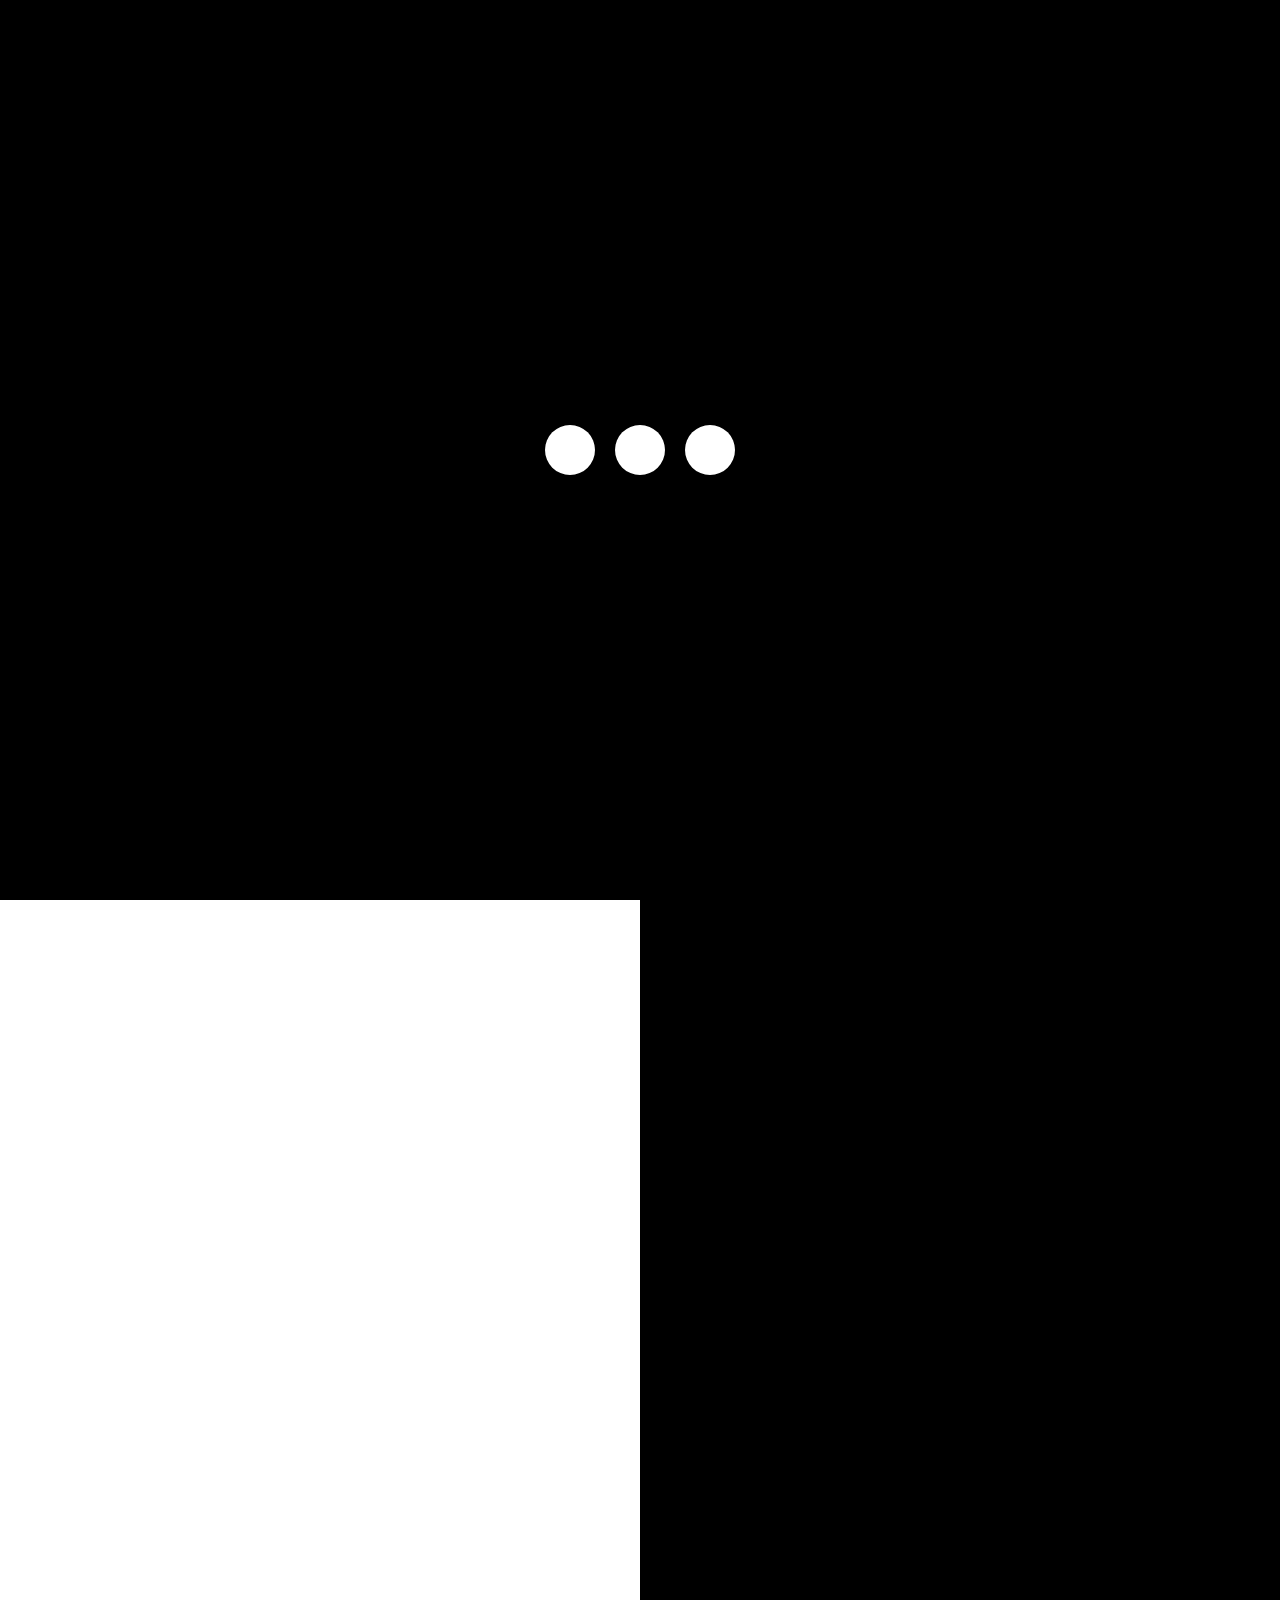
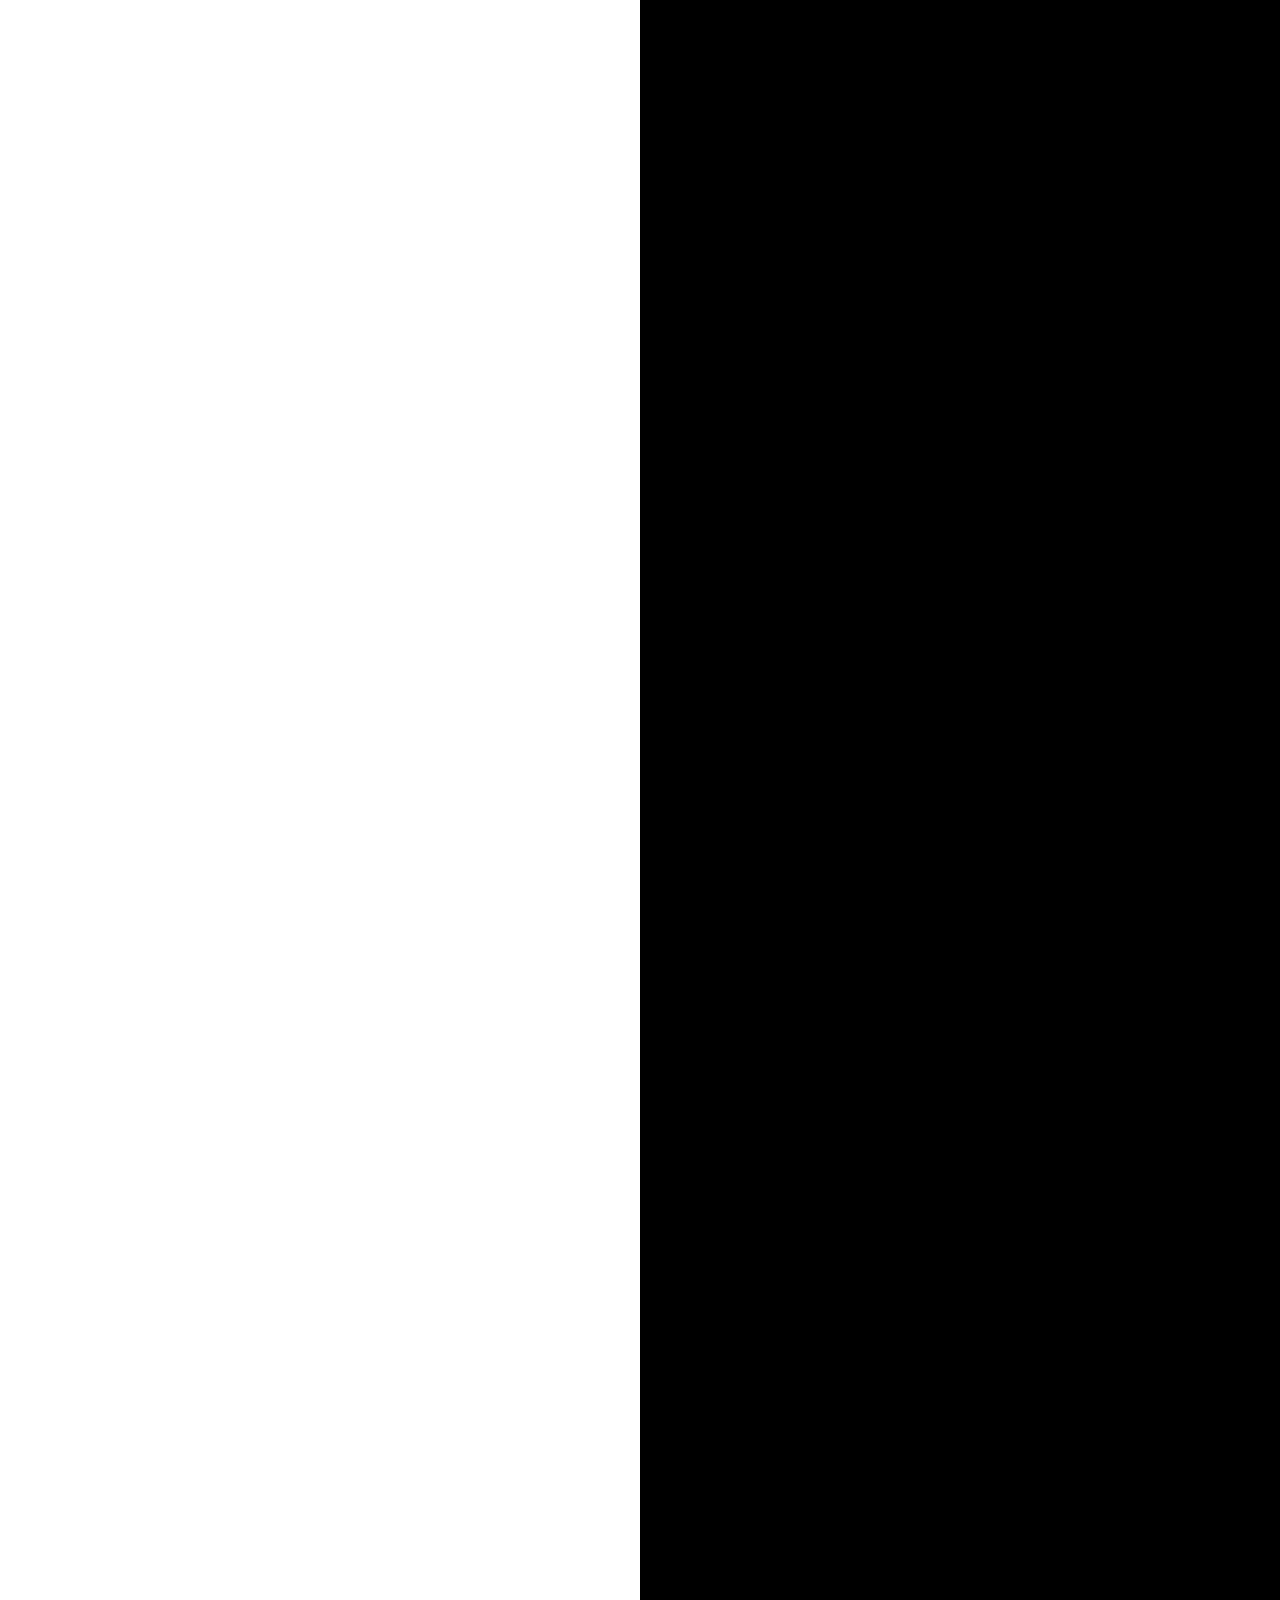
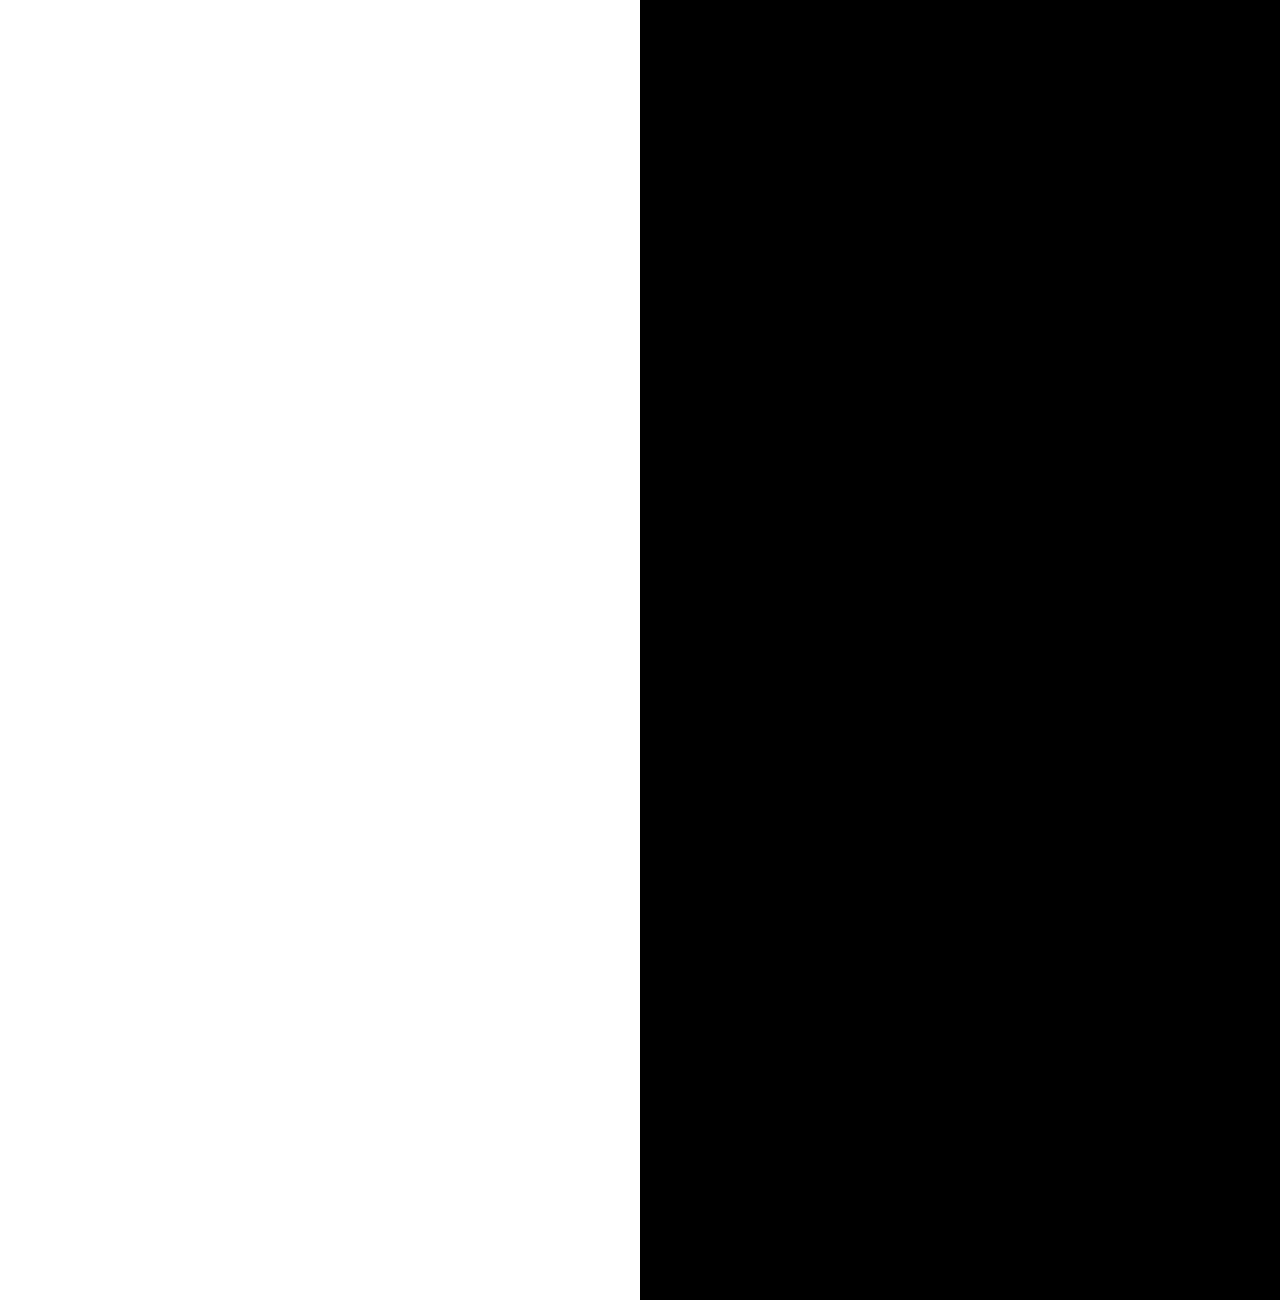
<file: docs/index.html>
<!DOCTYPE html>
<html lang="en">
<head>
  <meta charset="UTF-8">
  <meta name="viewport" content="width=device-width, initial-scale=1.0">
  <title>Portfolio - Fredrick</title>
  <link rel="stylesheet" href="styles.css">
     <link href="https://cdnjs.cloudflare.com/ajax/libs/font-awesome/6.5.1/css/all.min.css" rel="stylesheet">
</head>
<body>
    
    
    <div id="preloader">
        <div class="bouncing-ball-container">
            <div class="ball"></div>
            <div class="ball"></div>
            <div class="ball"></div>
        </div>
    </div>

    
    
    <div id="cont" style="display:none;">
    
    
    
        
        
        
        
         <div class="circle"></div>
        <div id="circle-container"></div>
        
        
        
        
        
        
    
    
    
   <div class="progress-container">
    <div id="progress-bar"></div>
  </div>
    
    <div id="fullname" class="fullname"><h3>Chinweze Fredrick</h3></div>
    
         <div id="intro1" class="intro1">
        <h1>FREDRICK</h1>
    </div>
        <div class="all">
    <div id="whole" class="whole"><img src="img/images/yin_and_yang-removebg-preview.png" class="yin">
    <div id="content1" class="content1">
            <div class="hero">
  <div class="links">
    <a href="https://github.com/ThinHubbins" target="_blank" aria-label="GitHub">
      <i class="fa-brands fa-github"></i>
    </a>
    <a href="https://www.linkedin.com/in/odinaka-chinweze-5552892b2/" target="_blank" aria-label="LinkedIn">
      <i class="fa-brands fa-linkedin"></i>
    </a>
    <a href="chinwezefredrickanayo@gmail.com" aria-label="Email">
      <i class="fa-solid fa-envelope"></i>
      </a>
      <a href="https://www.instagram.com/fredy__art/" target="_blank" aria-label="Instagram">  <i class="fa-brands fa-square-instagram"></i>
    </a>
  </div>
</div>
    <div class="text"><h2>Little About me</h2><h3>Hi, I'm Chinweze Fredrick,</h3> a passionate and results driven senior frontend web developer dedicated to delivering visually stunning, user centric websites and applications. Whether you're a business looking to build an online presence or an entrepreneur with a vision, I work closely with clients to create tailored digital solutions that drive results.

I specialize in transforming ideas into responsive, interactive web experiences, focusing on both aesthetics and functionality. My goal is to help you stand out in a competitive digital world, ensuring your website not only looks great but performs exceptionally well across all devices.

With a focus on quality, timely delivery, and a collaborative approach, I’m committed to making your project a success. If you're looking for a reliable partner to bring your digital presence to life, let’s work together to create something amazing.

</div>
      <div class="img">
      <div class="imgbr">
      <div class="profile">
          
          </div>
     
      </div>
          <div class="cv"><a href="Chinweze%20Fredrick%20CV%20Resume.pdf" download="Chinweze-Fredrick-Resume"><button class="btn">RESUME</button></a> </div>
      </div> <div style="height: 200vh; overflow-y: auto;">
    <p class="my">HELLO.WORLD</p>
</div>

    </div>
        
        
        <div class="wrapper">
            <div class="wrap">
        <button class="toggleButton">skills</button>
         <div class="container" data-color="white">
         <div class='title'>
         <h1>Qualifications</h1>
             <p>Why you should hire me...</p>
         </div>
    <section class="timeline">
      <div class="timeline-item">
        <div class="timeline-content">
          <h3>Foundational Skills in Computer Science</h3>
          <p>
              From enrollment at Ekiti State University (EKSU) to present: <span class="mid">Gained strong analytical and problem-solving skills through a solid academic background in Computer Science.</span>
          </p>
        </div>
      </div>
      <div class="timeline-item">
        <div class="timeline-content">
          <h3>Frontend Development Expertise</h3>
          <p>
            Midway through my studies to present: <span class="mid">Proficient in modern frontend technologies, creating responsive and user-friendly web applications.</span>
          </p>
        </div>
      </div>
      <div class="timeline-item">
        <div class="timeline-content">
          <h3>Continuous Learning and Passion for Innovation</h3>
          <p>
              Ongoing:<span class="mid"> Actively learning new tools and trends, demonstrating my commitment to delivering innovative web solutions.</span>
          </p>
        </div>
      </div>
        <div class="timeline-item">
        <div class="timeline-content">
          <h3>Understand Your Goals</h3>
          <p>
             Work closely with you to understand your website's objectives and user expectations.
          </p>
        </div>
      </div>
         <div class="timeline-item">
        <div class="timeline-content">
          <h3>Create Responsive Designs</h3>
          <p>
             Ensure your website looks stunning and works perfectly on all devices.
          </p>
        </div>
      </div>
             <div class="timeline-item">
        <div class="timeline-content">
          <h3>Deliver Ongoing Support</h3>
          <p>
             Provide maintenance and updates to keep your website running smoothly.
          </p>
        </div>
      </div>
    </section>
  </div>
        
    <div class="section3" id="hidden">
        <h1>SKILLS</h1>
     <div class="skills-container">
    <div class="skill-item">
      <img src="ICON/html.png" alt="HTML Icon">
      <h3>HTML</h3>
      <p>Markup Language</p>
    </div>
    <div class="skill-item">
      <img src="ICON/css3.png" alt="CSS Icon">
      <h3>CSS</h3>
      <p>Styling</p>
    </div>
    <div class="skill-item">
      <img src="ICON/js.png" alt="JavaScript Icon">
      <h3>JavaScript</h3>
      <p>Programming Language</p>
    </div>
            <div class="skill-item">
      <img src="ICON/Tailwind_CSS.png" alt="TailwindCSS Icon">
      <h3>TailwindCSS</h3>
      <p>
Utility-first CSS framework</p>
    </div>
            <div class="skill-item">
      <img src="ICON/react.png" alt="React Icon">
      <h3>React.js</h3>
      <p>UI development</p>
    </div>
             <div class="skill-item">
      <img src="ICON/next%20js.png" alt="Next.js Icon">
      <h3>Next.js</h3>
      <p>React framework</p>
    </div>
    <div class="skill-item">
      <img src="ICON/firebase.png" alt="Firebase Icon">
      <h3>Firebase</h3>
      <p>Backend service</p>
    </div>
 
         
          <div class="skill-item">
      <img src="ICON/php.png" alt="SEO Icon">
      <h3>PHP</h3>
      <p>Server-Side Language</p>
    </div>
         
          <div class="skill-item">
      <img src="ICON/python.png" alt="SEO Icon">
      <h3>PYTHON</h3>
      <p>High-Level Language</p>
    </div>
         
             <div class="skill-item">
      <img src="ICON/seo.jpg" alt="SEO Icon">
      <h3>SEO</h3>
      <p>Search Engine Optimization</p>
    </div>
          
         </div>

  </div></div></div>
    <div class="section4">
    
        <h1>My Projects</h1>
    <div class="project-grid">
        <div class="project-item">
            <div class="project-image" style="background-image: url('img/Screenshot%202024-12-25%20215645.png');"></div>
            <div class="project-title">Joke-O-Rama</div><p>Jokes aside this</p><p>will blow your hats off 😂</p><br>
            <button class="project-button"><a href="projects/Ai%20joke%20generator/Joke.html" target="_blank">View Project</a>
</button>
        </div>

        <div class="project-item">
            <div class="project-image" style="background-image: url('img/Screenshot%202024-12-25%20215803.png');"></div>
            <div class="project-title">Nora Voice AI (PC ONLY)</div>
            <p>Nora my voice assistant AI</p><p>Although still in beta</p><br>
            <button class="project-button"><a href="projects/AI/index.html" target="_blank">View Project</a></button>
        </div>

        <!-- Project 3 -->
        <div class="project-item">
            <div class="project-image" style="background-image: url('img/Screenshot%202024-12-25%20215833.png');"></div>
            <div class="project-title">lil Calculator</div>
            <p>A fun little project I had fun</p> <p>creating..</p><p></p>
            <button class="project-button"><a href="projects/calculator/calc.html" target="_blank">View Project</a></button>
        </div>

        <!-- Project 4 -->
        <div class="project-item">
            <div class="project-image" style="background-image: url('img/Screenshot%202024-12-25%20215901.png');"></div>
            <div class="project-title">PageMatch AI</div>
            <p>Find all your seek</p> <p>with just two words</p><p></p>
            <button class="project-button"><a href="projects/page%20finder/Index.html" target="_blank">View Project</a></button>
        </div>

        <!-- Project 5 -->
        <div class="project-item">
            <div class="project-image" style="background-image: url('img/Screenshot%202024-12-25%20215943.png');"></div>
            <div class="project-title">Daily weather</div><p>Your Day shouldn't be ruined </p><p>
            cause of some bad weather
            </p><br>
            <button class="project-button"><a href="projects/weather-main/index.html" target="_blank">View Project</a></button>
        </div>
    </div> 
    
    </div>
        
        <div class="yang">
        <img src="img/images/yin_and_yang-removebg-preview.png" class="yan">
        </div>
        
    <section class="contact-section">
        <div class="contact-container">
            <h1>Contact Me</h1>
            <p>Feel free to reach out! I’d love to hear from you.</p>
            <form action="https://formspree.io/f/movvpgej" method="POST">
                <div class="form-group">
                    <input type="text" name="name" placeholder="Your Name" required>
                </div>
                <div class="form-group">
                    <input type="email" name="email" placeholder="Your Email" required>
                </div>
                <div class="form-group">
                    <textarea name="message" placeholder="Your Message" required></textarea>
                </div>
                <button type="submit" class="btn2">Send Message</button>
            </form>
            <div class="footer">Made with <i class="fa-regular fa-heart"></i> by Fredrick</div>
            <div class="copyright">&copy; 2024 Fredrick. All rights reserved.</div>
        </div>
    </section>
        
        
         
        
        
        </div>
        </div>
        
     </div>
    <script src="script.js"></script>
    </body>
</html>
</file>
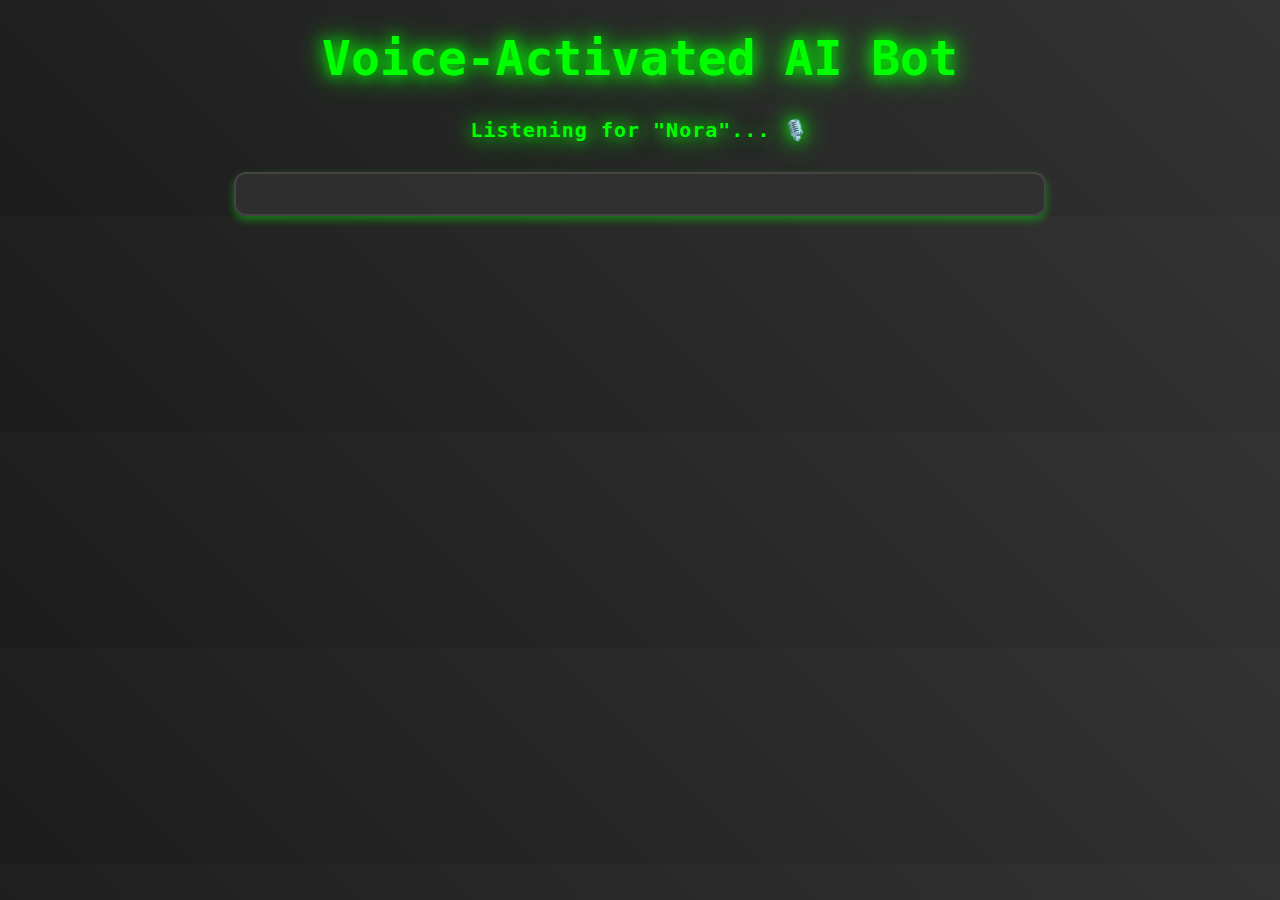
<file: docs/projects/AI/index.html>
<!DOCTYPE html>
<html lang="en">
<head>
  <meta charset="UTF-8">
  <meta name="viewport" content="width=device-width, initial-scale=1.0">
  <title>Voice-Activated AI Bot</title>
   <style>
    /* General page settings */
    body {
      font-family: 'Roboto Mono', monospace;
      background: linear-gradient(45deg, #1c1c1c, #333333);
      color: white;
      text-align: center;
      margin: 0;
      padding: 0;
    }

    h1 {
      font-size: 3em;
      margin-top: 30px;
      color: #00ff00;
      text-shadow: 0 0 15px #00ff00, 0 0 30px #00ff00;
    }

    #status {
      font-size: 20px;
      color: #00ff00;
      margin-top: 20px;
      font-weight: bold;
      letter-spacing: 1px;
      text-shadow: 0 0 15px #00ff00, 0 0 30px #00ff00;
    }

    /* Bento Box styling */
    #output {
      margin-top: 30px;
      font-size: 18px;
      padding: 20px;
      border: 2px solid #444;
      border-radius: 12px;
      background-color: rgba(50, 50, 50, 0.8);
      width: 60%;
      margin-left: auto;
      margin-right: auto;
      box-shadow: 0 4px 8px rgba(0, 255, 0, 0.4);
      color: #b0b0b0;
      text-shadow: 0 0 5px #b0b0b0;
      transition: all 0.3s ease-in-out;
    }

    #output:hover {
      transform: scale(1.05);
      box-shadow: 0 4px 10px rgba(0, 255, 0, 0.7);
    }

    /* Visualizer (circular pulse effect) */
    .visualizer {
      display: none;
      margin-top: 20px;
      width: 80px;
      height: 80px;
      border-radius: 50%;
      border: 5px solid #00ff00;
      animation: pulse 1.5s infinite ease-in-out;
      margin-left: auto;
      margin-right: auto;
    }

    /* Pulse effect for the visualizer */
    @keyframes pulse {
      0% {
        transform: scale(0.8);
        opacity: 0.6;
      }
      50% {
        transform: scale(1);
        opacity: 1;
      }
      100% {
        transform: scale(0.8);
        opacity: 0.6;
      }
    }

    /* For better styling on mobile */
    @media (max-width: 768px) {
      #output {
        width: 90%;
      }
    }
  </style>
</head>
<body>
  <h1>Voice-Activated AI Bot</h1>
  <p id="status">Listening for "Nora"... 🎙️</p>
  <div id="output"></div>
  <div class="visualizer"></div> <!-- Circular vocalizer -->

  <!-- Intro Music (Hidden Audio Element) -->
<audio id="intro-music" src="UI%20Sounds_%20Futuristic%20sound%20effects%20example%20(mp3cut.net).mp3" preload="auto"></audio>


  <script>
    let voices = [];
    let isActivated = false; // Bot activation state
    let isSpeaking = false; // Prevent recognition during bot speech
    let botResponses = []; // Track bot's own responses
    let recognition; // Speech recognition instance

    // Google Custom Search API configuration
    const apiKey = 'AIzaSyCkaGG8d45jOrodzXy0SrG9sjeLpiq9SRA'; // Your Google API Key
    const searchEngineId = '3035deebd08344e59'; // Your Custom Search Engine ID

    // Load available voices
    function loadVoices() {
      voices = window.speechSynthesis.getVoices();
      startSpeechRecognition();
    }

    // Speak response
    function speakResponse(text) {
      const utterance = new SpeechSynthesisUtterance(text);
      const friendlyVoice = voices.find(voice =>
        voice.name.includes('Google UK English Female') || 
        voice.lang.includes('en-GB') || 
        voice.name.includes('Zira')
      );

      utterance.voice = friendlyVoice || voices[0]; // Default to the first available voice
      utterance.rate = 1.1; // Slightly faster for a more lively tone
      utterance.pitch = 1.4; // A bit higher for a friendly, conversational tone

      botResponses.push(text.toLowerCase());
      console.log('Speaking:', text);

      isSpeaking = true;

      // Show visualizer when speaking
      document.querySelector('.visualizer').style.display = 'block';

      utterance.onend = () => {
        isSpeaking = false;
        document.querySelector('.visualizer').style.display = 'none'; // Hide visualizer after speaking
        recognition.start(); // Resume speech recognition after speaking
      };

      window.speechSynthesis.speak(utterance);
    }

    // Start Speech Recognition
// Start Speech Recognition
function startSpeechRecognition() {
  if (!('SpeechRecognition' in window) && !('webkitSpeechRecognition' in window)) {
    alert('Your browser does not support the Web Speech API. Please try Chrome or Edge.');
    return;
  }

  const SpeechRecognition = window.SpeechRecognition || window.webkitSpeechRecognition;
  recognition = new SpeechRecognition();
  
  recognition.lang = 'en-US';
  recognition.continuous = true; // Continuous listening mode
  recognition.interimResults = false;

  recognition.onstart = () => {
    console.log('Speech recognition started...');
  };

  recognition.onresult = (event) => {
    if (isSpeaking) return; // Prevent the bot from reacting to its own speech

    const transcript = event.results[event.results.length - 1][0].transcript.trim().toLowerCase();
    console.log('Heard:', transcript);

    if (botResponses.includes(transcript)) {
      console.log('Ignored own response:', transcript); // Ignore the bot's own responses
      return;
    }

    if (transcript.includes('nora')) {
      if (!isActivated) {
        isActivated = true;
        document.getElementById('status').innerText = 'Bot Activated! Listening for commands... 🎧';
        
        // Play the intro music when "Nora" is activated
        const introMusic = document.getElementById('intro-music');
        introMusic.play().catch((error) => {
          console.error('Error playing the intro music:', error);
        });

        speakResponse("Hello! This is Nora");
      }
    } else if (isActivated) {
      executeCommand(transcript);
    }
  };

  recognition.onerror = (e) => {
    console.error('Speech recognition error:', e);
    document.getElementById('status').innerText = 'Error: Could not recognize speech. Please check your microphone and browser settings.';
  };

  recognition.onend = () => {
    console.log('Speech recognition ended. Restarting...');
    recognition.start();
  };

  recognition.start(); // Start listening
}


    // Execute user command
    function executeCommand(command) {
      const output = document.getElementById('output');
      let responseText = '';
        
      // List of ignored commands
      const ignoredCommands = [
        /the current time is/,
        /how can i assist you/,
        /i didn't understand that/,
        /anything else?/
      ];

      const isIgnored = ignoredCommands.some(pattern => pattern.test(command));
      if (isIgnored) return; // Ignore the command

      // Famous facts hard-coded
      if (command.includes('who is albert einstein')) {
        responseText = "Albert Einstein was a theoretical physicist known for developing the theory of relativity, one of the two pillars of modern physics. He won the Nobel Prize in Physics in 1921.";
      } else if (command.includes('what is the capital of france')) {
        responseText = "The capital of France is Paris.";
      } else if (command.includes('where is the eiffel tower')) {
        responseText = "The Eiffel Tower is located in Paris, France.";
      } else if (command.includes('search for') || command.includes('who is') || command.includes('what is') || 
                 command.includes('where is') || command.includes('when will') || command.includes('is there') || 
                 command.includes('will there') || command.includes('can there') || command.includes('how to') || 
                 command.includes('how do you')) {
        const query = extractQuery(command);
        searchWeb(query); // Call the search function to get online results
        return;
      } else {
        responseText = "Anything else?";
      }

      output.innerHTML = `<p>Command: ${command}</p><p>Bot Response: ${responseText}</p>`;
      speakResponse(responseText);
    }

    // Extract query from the command based on specific phrases
    function extractQuery(command) {
      const phrases = ['search for', 'who is', 'what is', 'where is', 'when will', 'is there', 'will there', 'can there', 'how to', 'how do you', 'does' , 'will'];
      let query = command;

      phrases.forEach(phrase => {
        query = query.replace(phrase, '').trim();
      });

      return query;
    }

    // Search the web using Google Custom Search API
    function searchWeb(query) {
      const output = document.getElementById('output');
      const url = `https://www.googleapis.com/customsearch/v1?q=${encodeURIComponent(query)}&key=${apiKey}&cx=${searchEngineId}`;

      fetch(url)
        .then(response => response.json())
        .then(data => {
          if (data.items && data.items.length > 0) {
            const firstResult = data.items[0];
            const resultText = `"${firstResult.title}": ${firstResult.snippet}`;
            output.innerHTML = `<p>Search Query: ${query}</p><p>Bot Response: ${resultText}</p>`;
            speakResponse(resultText);
          } else {
            const noResultsText = "Sorry, I couldn't find any relevant results for that query.";
            output.innerHTML = `<p>Search Query: ${query}</p><p>Bot Response: ${noResultsText}</p>`;
            speakResponse(noResultsText);
          }
        })
        .catch(error => {
          console.error('Error with web search:', error);
          const errorText = "Sorry, I couldn't perform the search. Please try again later.";
          output.innerHTML = `<p>Search Query: ${query}</p><p>Bot Response: ${errorText}</p>`;
          speakResponse(errorText);
        });
    }

    if ('speechSynthesis' in window) {
      window.speechSynthesis.onvoiceschanged = loadVoices;
    } else {
      console.error('SpeechSynthesis API is not supported in this browser.');
    }
  </script>
</body>
</html>
</file>
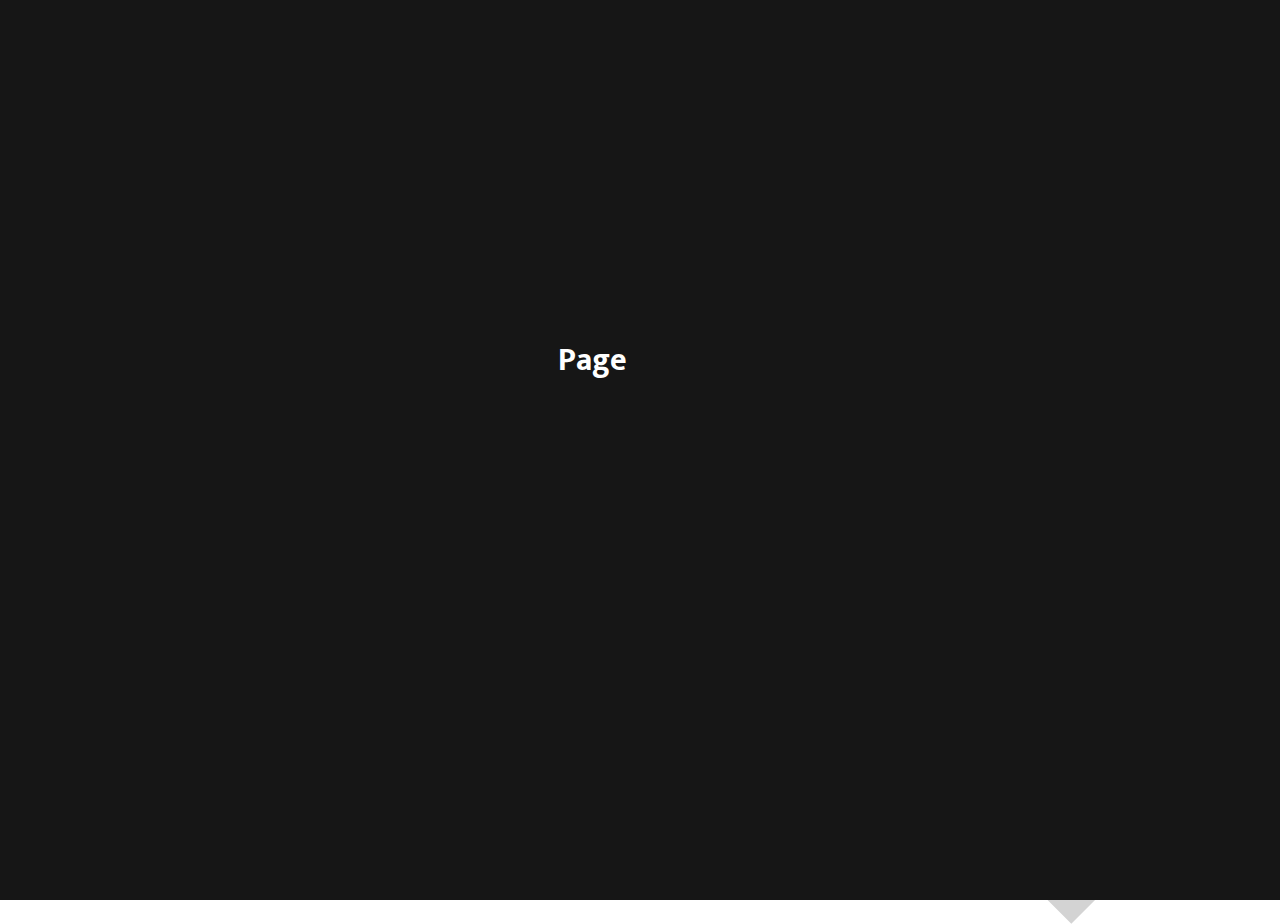
<file: docs/projects/page finder/Index.html>
<!DOCTYPE html>
<html lang="en">
<head>
  <meta charset="UTF-8">
  <meta name="viewport" content="width=device-width, initial-scale=1.0">
  <title>PageMatch</title>
  <link rel="stylesheet" href="styles.css">
</head>
<body>
    <div class="intro">
       <h1 class="logo-header">
        <span class="logo">Page</span><span class="logo">Match.</span>
      </h1>
    </div>
    <header>
        <h4>PageMatch.</h4>
    </header>
    
    
    
    <div class="horizontal-line"></div>
     
    <div class="solution-message">
  <p>Co<span class="spa">nnectin</span>g You to PageMatch: Your Ultimate Solution Finder</p>
</div>
    
    
    <div class="tag-container">
  <div class="search-container">
    <input type="text" id="search-bar" placeholder="Search for categories...">
  </div>
  <div class="selected-tags" id="selected-tags"></div>
  <div id="categories-list"></div>
  <div id="link-container"></div>
</div>
    
    
    
    
     <script src="script.js"></script>
  
    </body>
     
</html>
</file>
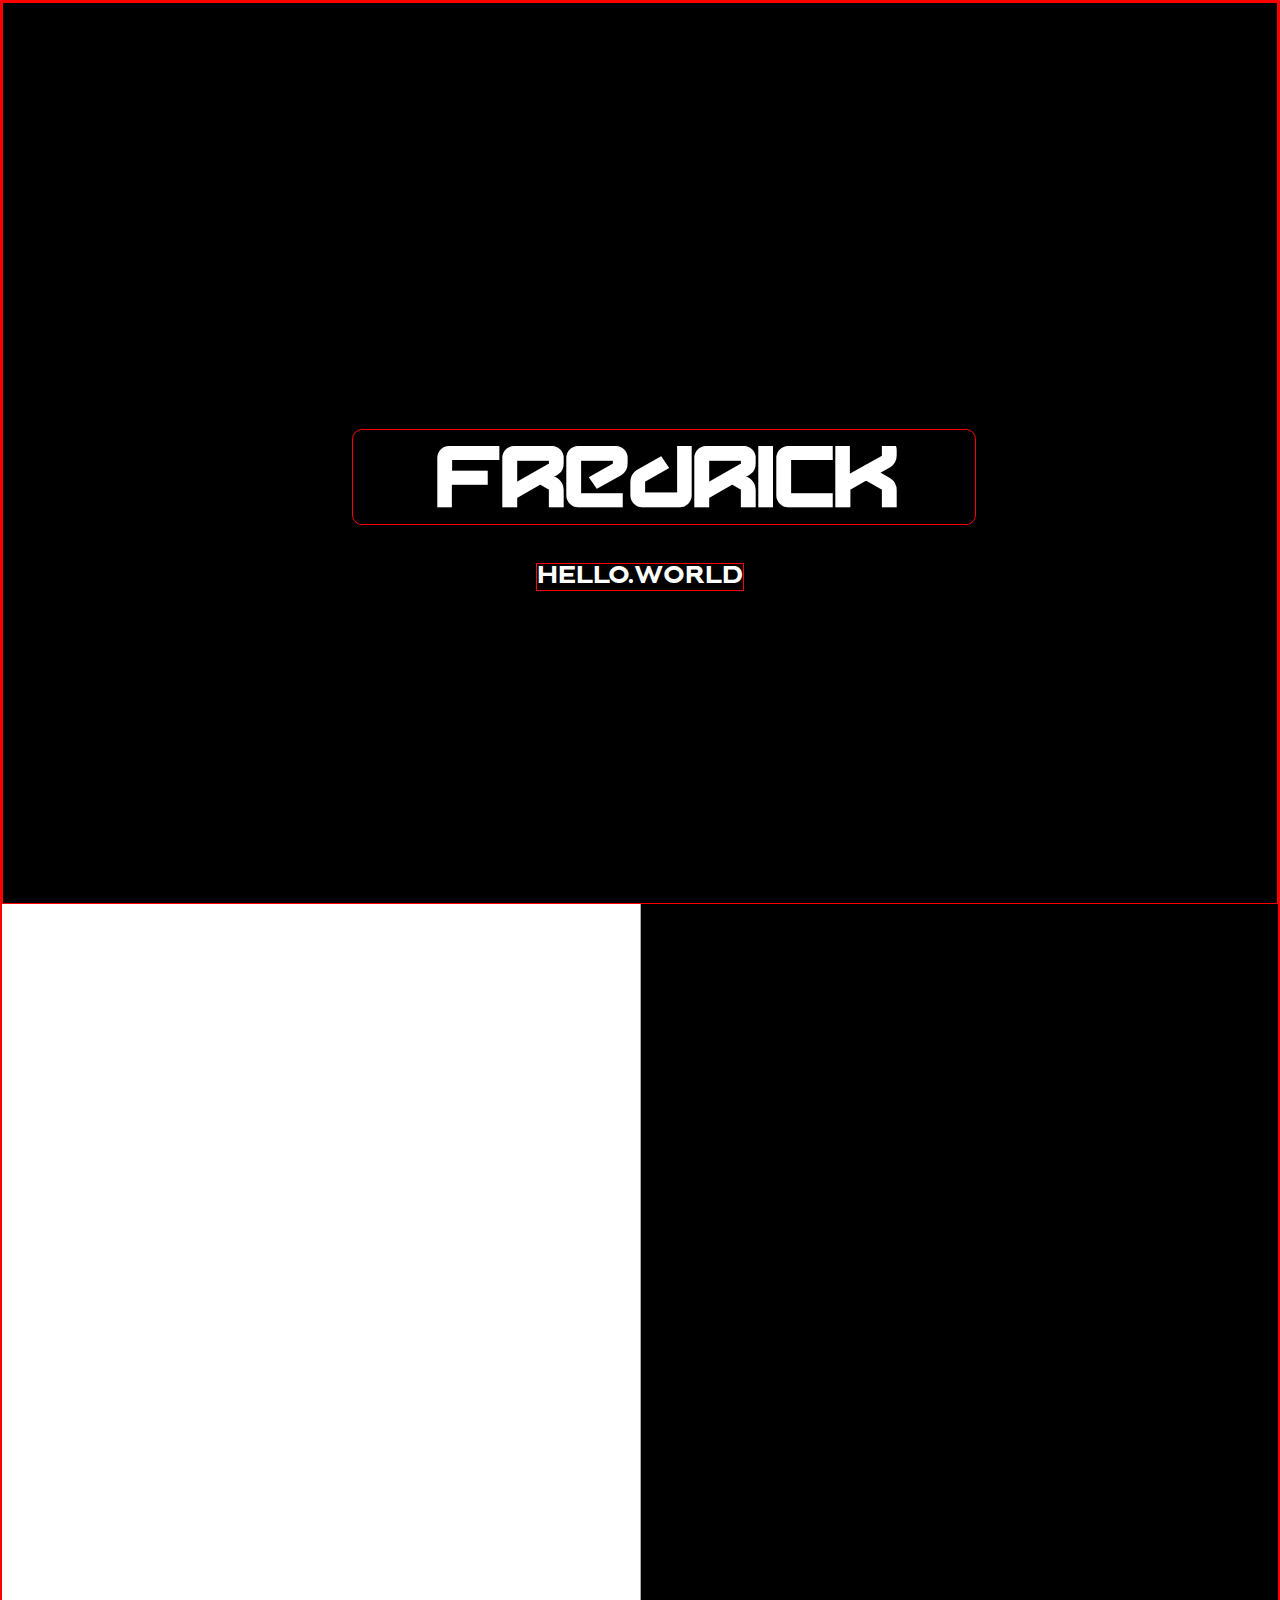
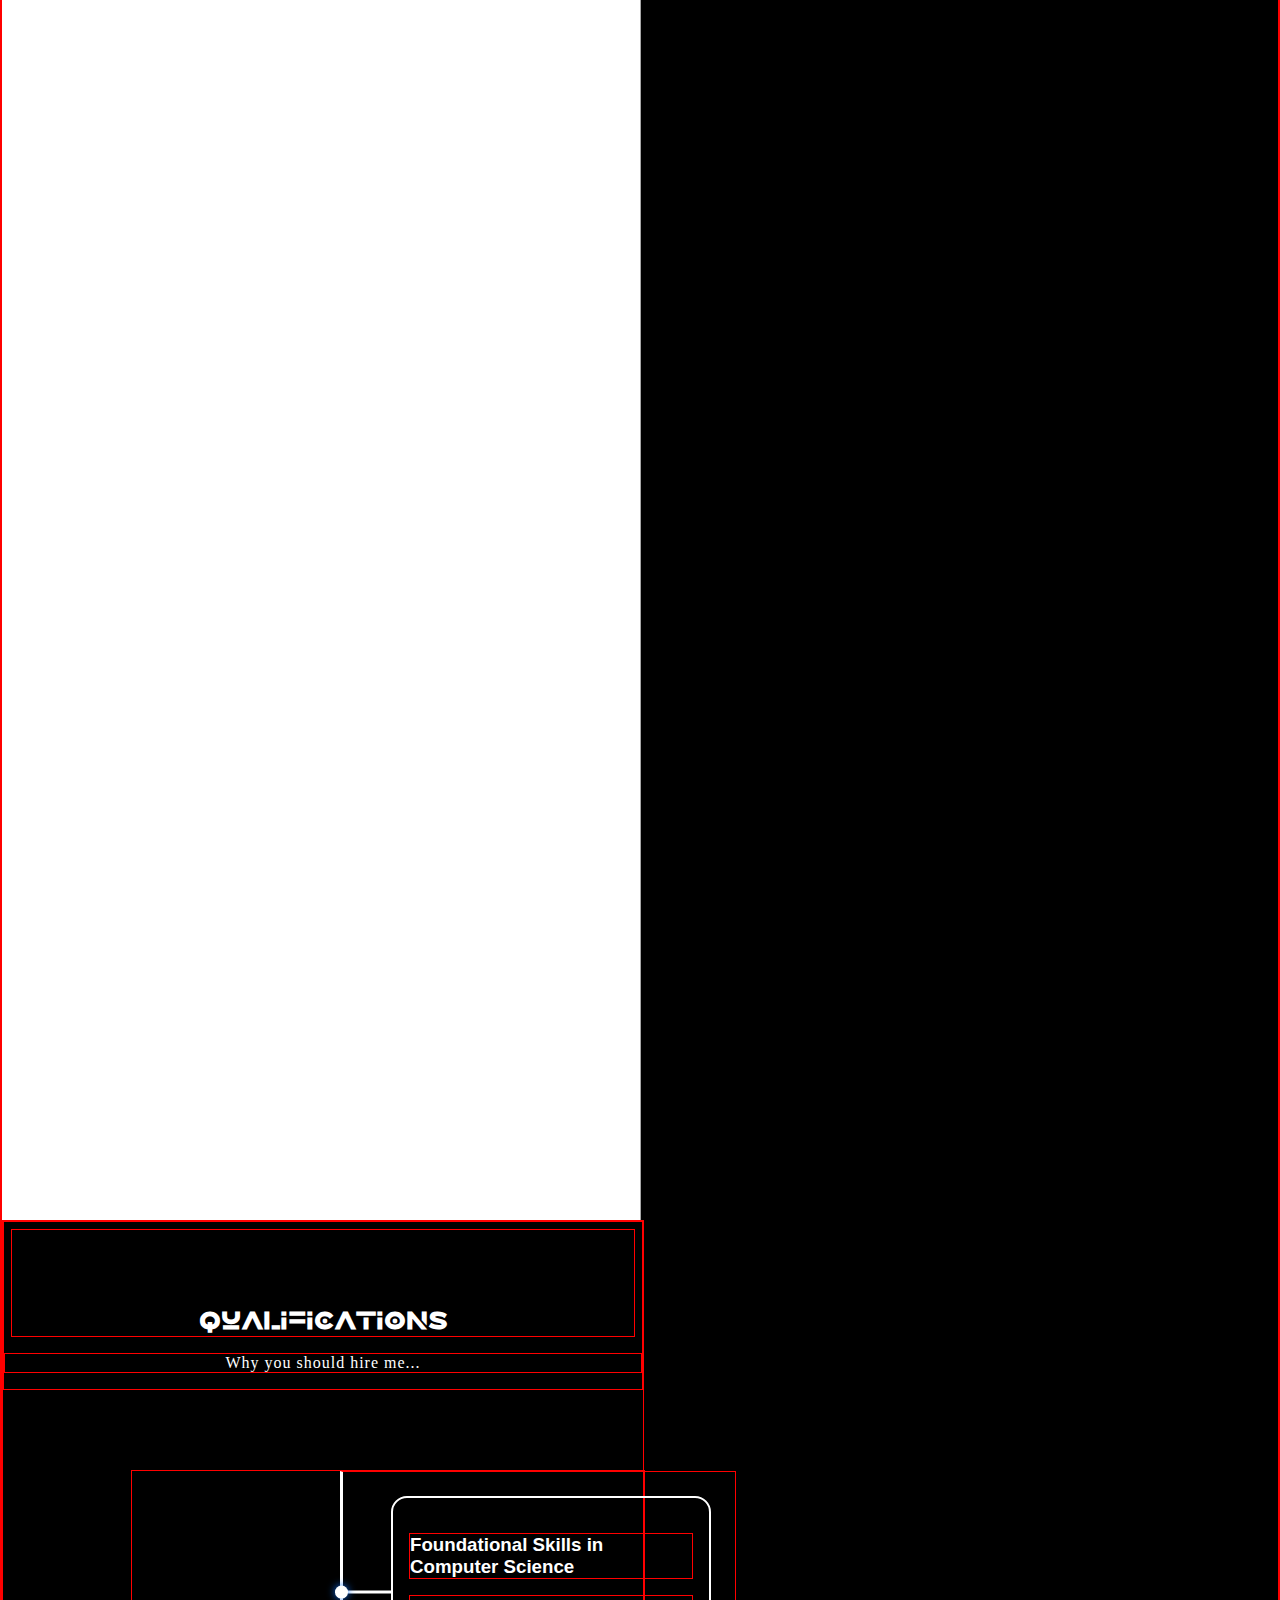
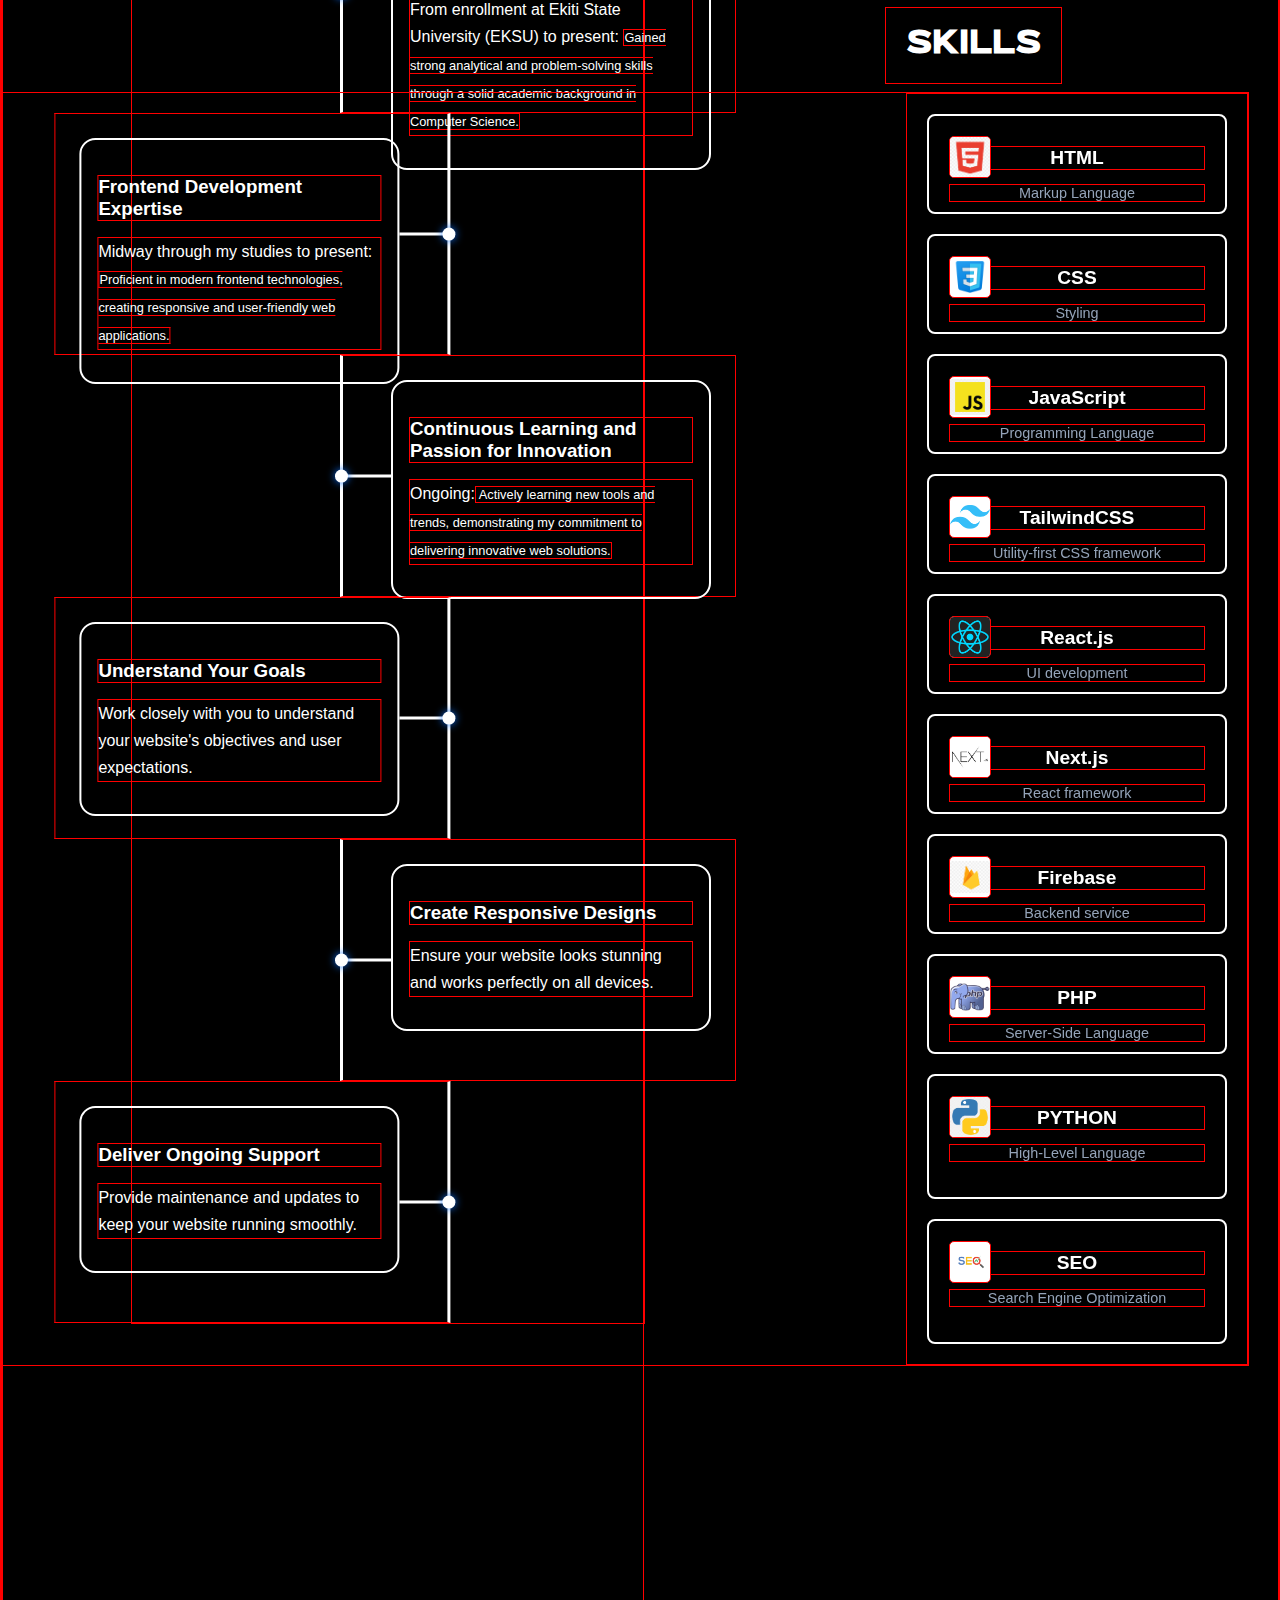
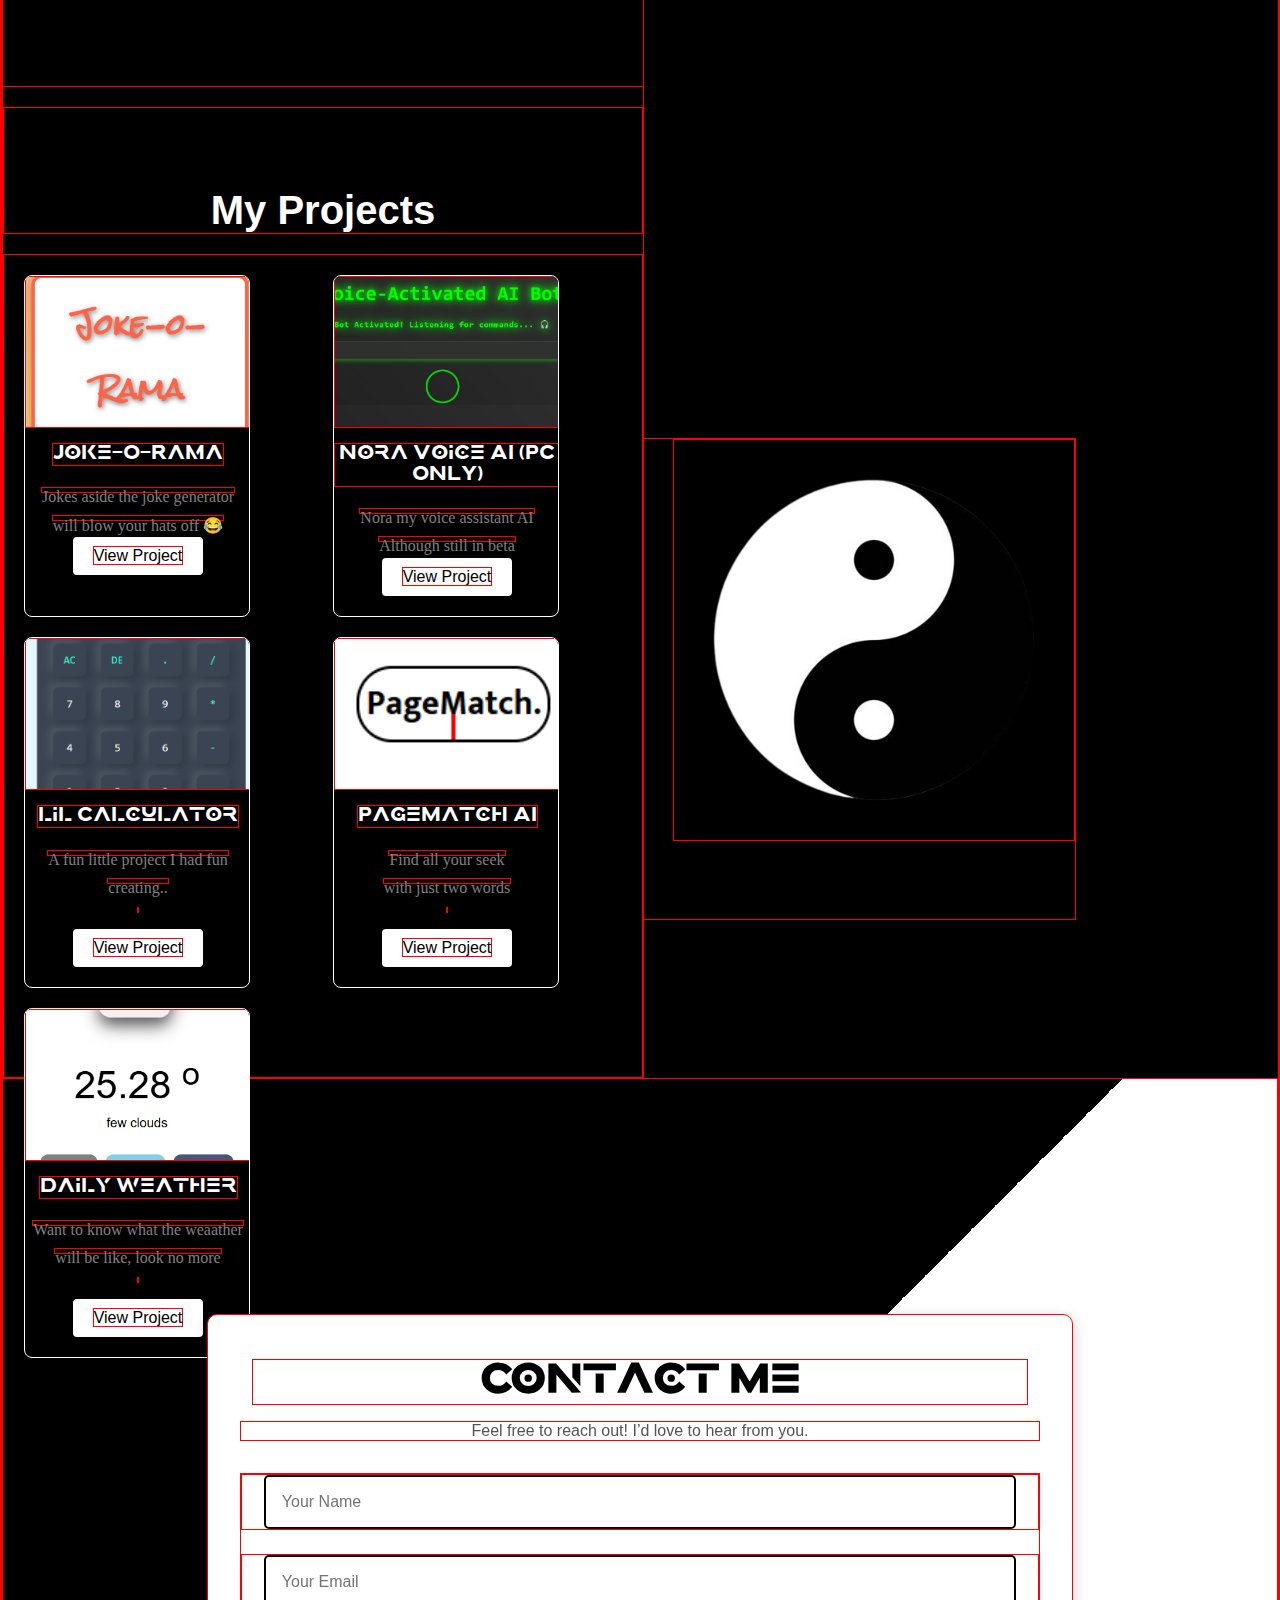
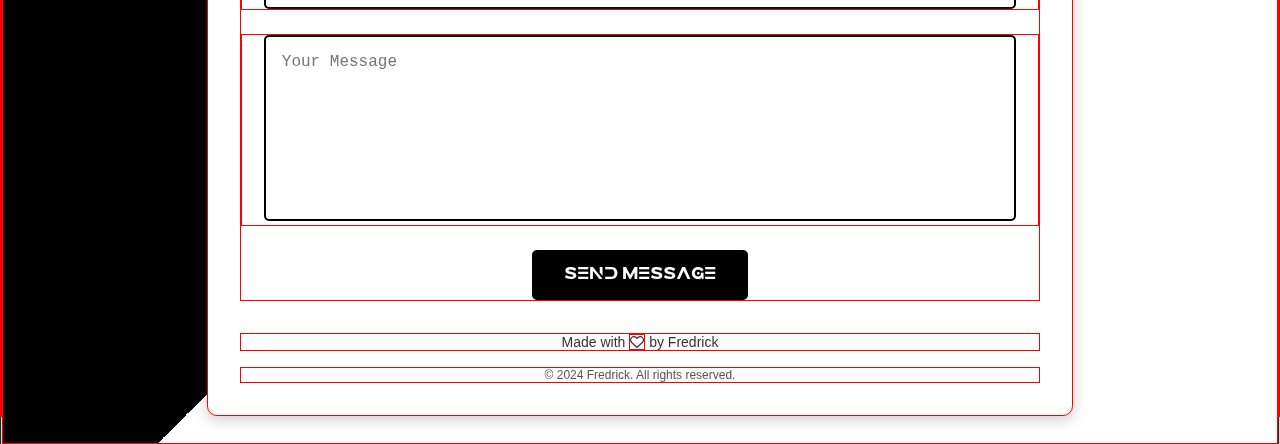
<file: docs/port/port.html>
<!DOCTYPE html>
<html lang="en">
<head>
  <meta charset="UTF-8">
  <meta name="viewport" content="width=device-width, initial-scale=1.0">
  <title>Portfolio - Fredrick</title>
  <link rel="stylesheet" href="styles.css">
     <link href="https://cdnjs.cloudflare.com/ajax/libs/font-awesome/6.5.1/css/all.min.css" rel="stylesheet">
</head>
<body>
  <div class="intro">
    <h1 id="name">FREDRICK</h1>
      <p id="slogan">HELLO.WORLD</p>
  </div>
  <div class="content">
            <div class="hero">
  <div class="links">
    <a href="https://github.com/ThinHubbins" target="_blank" aria-label="GitHub">
      <i class="fa-brands fa-github"></i>
    </a>
    <a href="https://www.linkedin.com/in/odinaka-chinweze-5552892b2/" target="_blank" aria-label="LinkedIn">
      <i class="fa-brands fa-linkedin"></i>
    </a>
    <a href="chinwezefredrickanayo@gmail.com" aria-label="Email">
      <i class="fa-solid fa-envelope"></i>
      </a>
      <a href="https://www.instagram.com/fredy__art/" target="_blank" aria-label="Instagram">  <i class="fa-brands fa-square-instagram"></i>
    </a>
  </div>
</div>
     <div class="text"><h2>Little About me</h2><h3>Hi, I'm Chinweze Fredrick,</h3> a passionate and results driven senior frontend web developer dedicated to delivering visually stunning, user centric websites and applications. Whether you're a business looking to build an online presence or an entrepreneur with a vision, I work closely with clients to create tailored digital solutions that drive results.

I specialize in transforming ideas into responsive, interactive web experiences, focusing on both aesthetics and functionality. My goal is to help you stand out in a competitive digital world, ensuring your website not only looks great but performs exceptionally well across all devices.

With a focus on quality, timely delivery, and a collaborative approach, I’m committed to making your project a success. If you're looking for a reliable partner to bring your digital presence to life, let’s work together to create something amazing.

</div>
      <div class="img">
      <div class="imgbr">
      <div class="profile">
          
          </div>
     
      </div>
      <div class="cv"><button class="btn">RESUME</button> </div>
      </div> <div style="height: 200vh; overflow-y: auto;">
    <p class="my">HELLO.WORLD</p>
</div>

    
  </div>
     <div class="container" data-color="white">
         <div class='title'>
         <h1>Qualifications</h1>
             <p>Why you should hire me...</p>
         </div>
    <section class="timeline">
      <div class="timeline-item">
        <div class="timeline-content">
          <h3>Foundational Skills in Computer Science</h3>
          <p>
              From enrollment at Ekiti State University (EKSU) to present: <span class="mid">Gained strong analytical and problem-solving skills through a solid academic background in Computer Science.</span>
          </p>
        </div>
      </div>
      <div class="timeline-item">
        <div class="timeline-content">
          <h3>Frontend Development Expertise</h3>
          <p>
            Midway through my studies to present: <span class="mid">Proficient in modern frontend technologies, creating responsive and user-friendly web applications.</span>
          </p>
        </div>
      </div>
      <div class="timeline-item">
        <div class="timeline-content">
          <h3>Continuous Learning and Passion for Innovation</h3>
          <p>
              Ongoing:<span class="mid"> Actively learning new tools and trends, demonstrating my commitment to delivering innovative web solutions.</span>
          </p>
        </div>
      </div>
        <div class="timeline-item">
        <div class="timeline-content">
          <h3>Understand Your Goals</h3>
          <p>
             Work closely with you to understand your website's objectives and user expectations.
          </p>
        </div>
      </div>
         <div class="timeline-item">
        <div class="timeline-content">
          <h3>Create Responsive Designs</h3>
          <p>
             Ensure your website looks stunning and works perfectly on all devices.
          </p>
        </div>
      </div>
             <div class="timeline-item">
        <div class="timeline-content">
          <h3>Deliver Ongoing Support</h3>
          <p>
             Provide maintenance and updates to keep your website running smoothly.
          </p>
        </div>
      </div>
    </section>
  </div>
    <div class="section3">
        <h1>SKILLS</h1>
     <div class="skills-container">
    <div class="skill-item">
      <img src="ICON/html.png" alt="HTML Icon">
      <h3>HTML</h3>
      <p>Markup Language</p>
    </div>
    <div class="skill-item">
      <img src="ICON/css3.png" alt="CSS Icon">
      <h3>CSS</h3>
      <p>Styling</p>
    </div>
    <div class="skill-item">
      <img src="ICON/js.png" alt="JavaScript Icon">
      <h3>JavaScript</h3>
      <p>Programming Language</p>
    </div>
            <div class="skill-item">
      <img src="ICON/Tailwind_CSS.png" alt="TailwindCSS Icon">
      <h3>TailwindCSS</h3>
      <p>
Utility-first CSS framework</p>
    </div>
            <div class="skill-item">
      <img src="ICON/react.png" alt="React Icon">
      <h3>React.js</h3>
      <p>UI development</p>
    </div>
             <div class="skill-item">
      <img src="ICON/next%20js.png" alt="Next.js Icon">
      <h3>Next.js</h3>
      <p>React framework</p>
    </div>
    <div class="skill-item">
      <img src="ICON/firebase.png" alt="Firebase Icon">
      <h3>Firebase</h3>
      <p>Backend service</p>
    </div>
 
         
          <div class="skill-item">
      <img src="ICON/php.png" alt="SEO Icon">
      <h3>PHP</h3>
      <p>Server-Side Language</p>
    </div>
         
          <div class="skill-item">
      <img src="ICON/python.png" alt="SEO Icon">
      <h3>PYTHON</h3>
      <p>High-Level Language</p>
    </div>
         
             <div class="skill-item">
      <img src="ICON/seo.jpg" alt="SEO Icon">
      <h3>SEO</h3>
      <p>Search Engine Optimization</p>
    </div>
         

  </div></div>
    <div class="section4">
    
        <h1>My Projects</h1>
    <div class="project-grid">
        <div class="project-item">
            <div class="project-image" style="background-image: url('img/Screenshot%202024-12-25%20215645.png');"></div>
            <div class="project-title">Joke-O-Rama</div><p>Jokes aside the joke generator</p><p>will blow your hats off 😂</p>
            <button class="project-button"><a href="projects/Ai%20joke%20generator/Joke.html" target="_blank">View Project</a>
</button>
        </div>

        <div class="project-item">
            <div class="project-image" style="background-image: url('img/Screenshot%202024-12-25%20215803.png');"></div>
            <div class="project-title">Nora Voice AI (PC ONLY)</div>
            <p>Nora my voice assistant AI</p><p>Although still in beta</p>
            <button class="project-button"><a href="projects/AI/index.html" target="_blank">View Project</a></button>
        </div>

        <!-- Project 3 -->
        <div class="project-item">
            <div class="project-image" style="background-image: url('img/Screenshot%202024-12-25%20215833.png');"></div>
            <div class="project-title">lil Calculator</div>
            <p>A fun little project I had fun</p> <p>creating..</p><p></p>
            <button class="project-button"><a href="projects/calculator/calc.html" target="_blank">View Project</a></button>
        </div>

        <!-- Project 4 -->
        <div class="project-item">
            <div class="project-image" style="background-image: url('img/Screenshot%202024-12-25%20215901.png');"></div>
            <div class="project-title">PageMatch AI</div>
            <p>Find all your seek</p> <p>with just two words</p><p></p>
            <button class="project-button"><a href="projects/page%20finder/Index.html" target="_blank">View Project</a></button>
        </div>

        <!-- Project 5 -->
        <div class="project-item">
            <div class="project-image" style="background-image: url('img/Screenshot%202024-12-25%20215943.png');"></div>
            <div class="project-title">Daily weather</div><p>Want to know what the weaather</p><p>
            will be like, look no more
            </p><p></p>
            <button class="project-button"><a href="projects/weather-main/index.html" target="_blank">View Project</a></button>
        </div>
    </div>
    
    </div>
        
        <div class="yang">
        <img src="img/images/yin_and_yang-removebg-preview.png" class="yan">
        </div>
        
    <section class="contact-section">
        <div class="contact-container">
            <h1>Contact Me</h1>
            <p>Feel free to reach out! I’d love to hear from you.</p>
            <form action="https://formspree.io/f/{your_form_id}" method="POST">
                <div class="form-group">
                    <input type="text" name="name" placeholder="Your Name" required>
                </div>
                <div class="form-group">
                    <input type="email" name="email" placeholder="Your Email" required>
                </div>
                <div class="form-group">
                    <textarea name="message" placeholder="Your Message" required></textarea>
                </div>
                <button type="submit" class="btn2">Send Message</button>
            </form>
            <div class="footer">Made with <i class="fa-regular fa-heart"></i> by Fredrick</div>
            <div class="copyright">&copy; 2024 Fredrick. All rights reserved.</div>
        </div>
    </section>
  <script src="script.js"></script>
</body>
</html>
</file>
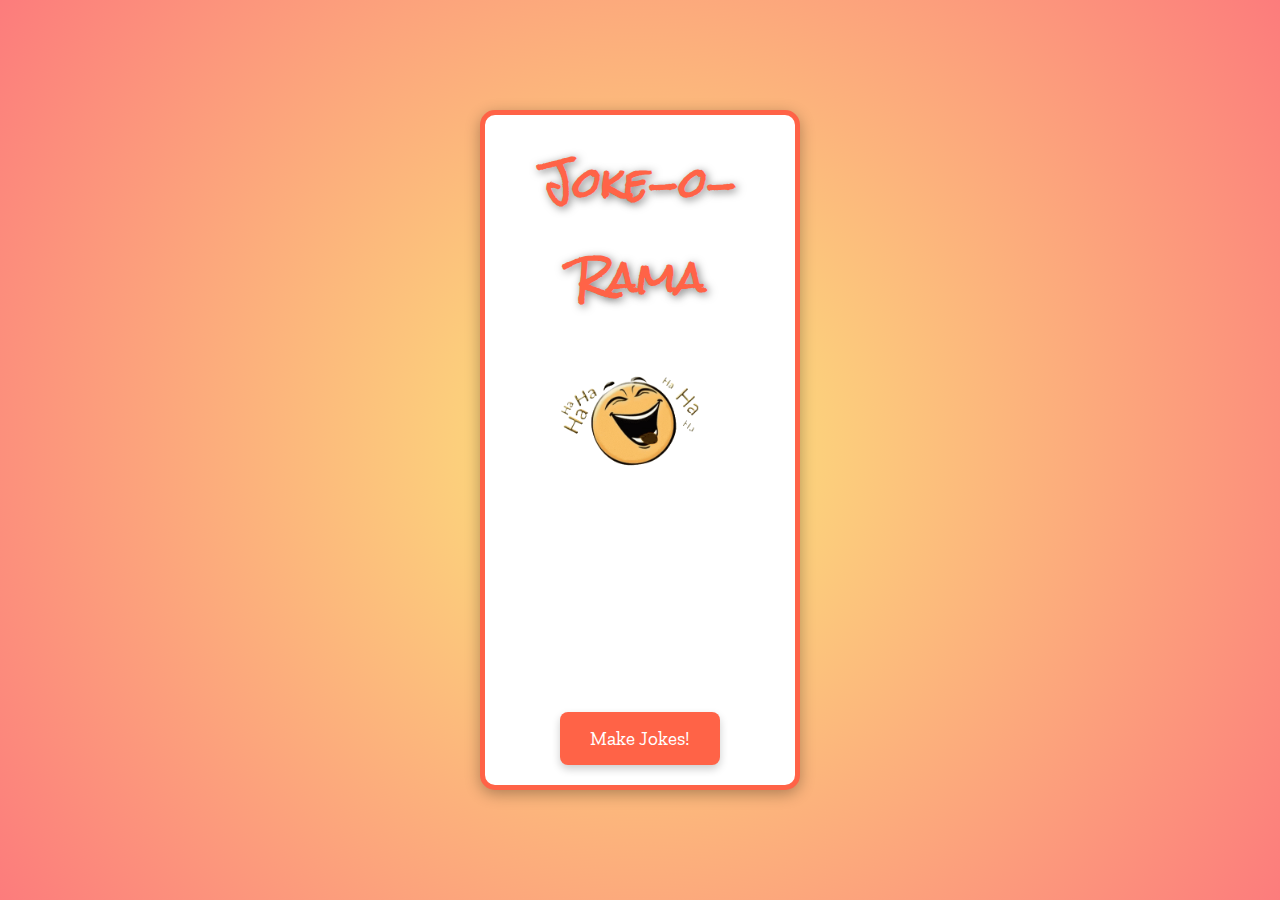
<file: docs/projects/Ai joke generator/Joke.html>
<!DOCTYPE html>
<html lang="en">
<head>
    <meta charset="UTF-8">
    <meta name="viewport" content="width=device-width, initial-scale=1.0">
    <title>Comic Joke Generator</title>
    <link href="https://fonts.googleapis.com/css2?family=Rock+Salt&family=Zilla+Slab:wght@500&display=swap" rel="stylesheet">
    <link rel="stylesheet" href="styles.css">
</head>
<body>
    <div class="container">
        <div class="comic-header">
            <h1>Joke-o-Rama</h1>
            <img class="laughing-img" src="ha-unscreen.gif" alt="Laughing" />
        </div>
        <p id="joke">Ready to laugh? Click below for a joke!</p>
        <button id="generateJokeBtn">Make Jokes!</button>
    </div>
    <script src="script.js"></script>
</body>
</html>
</file>
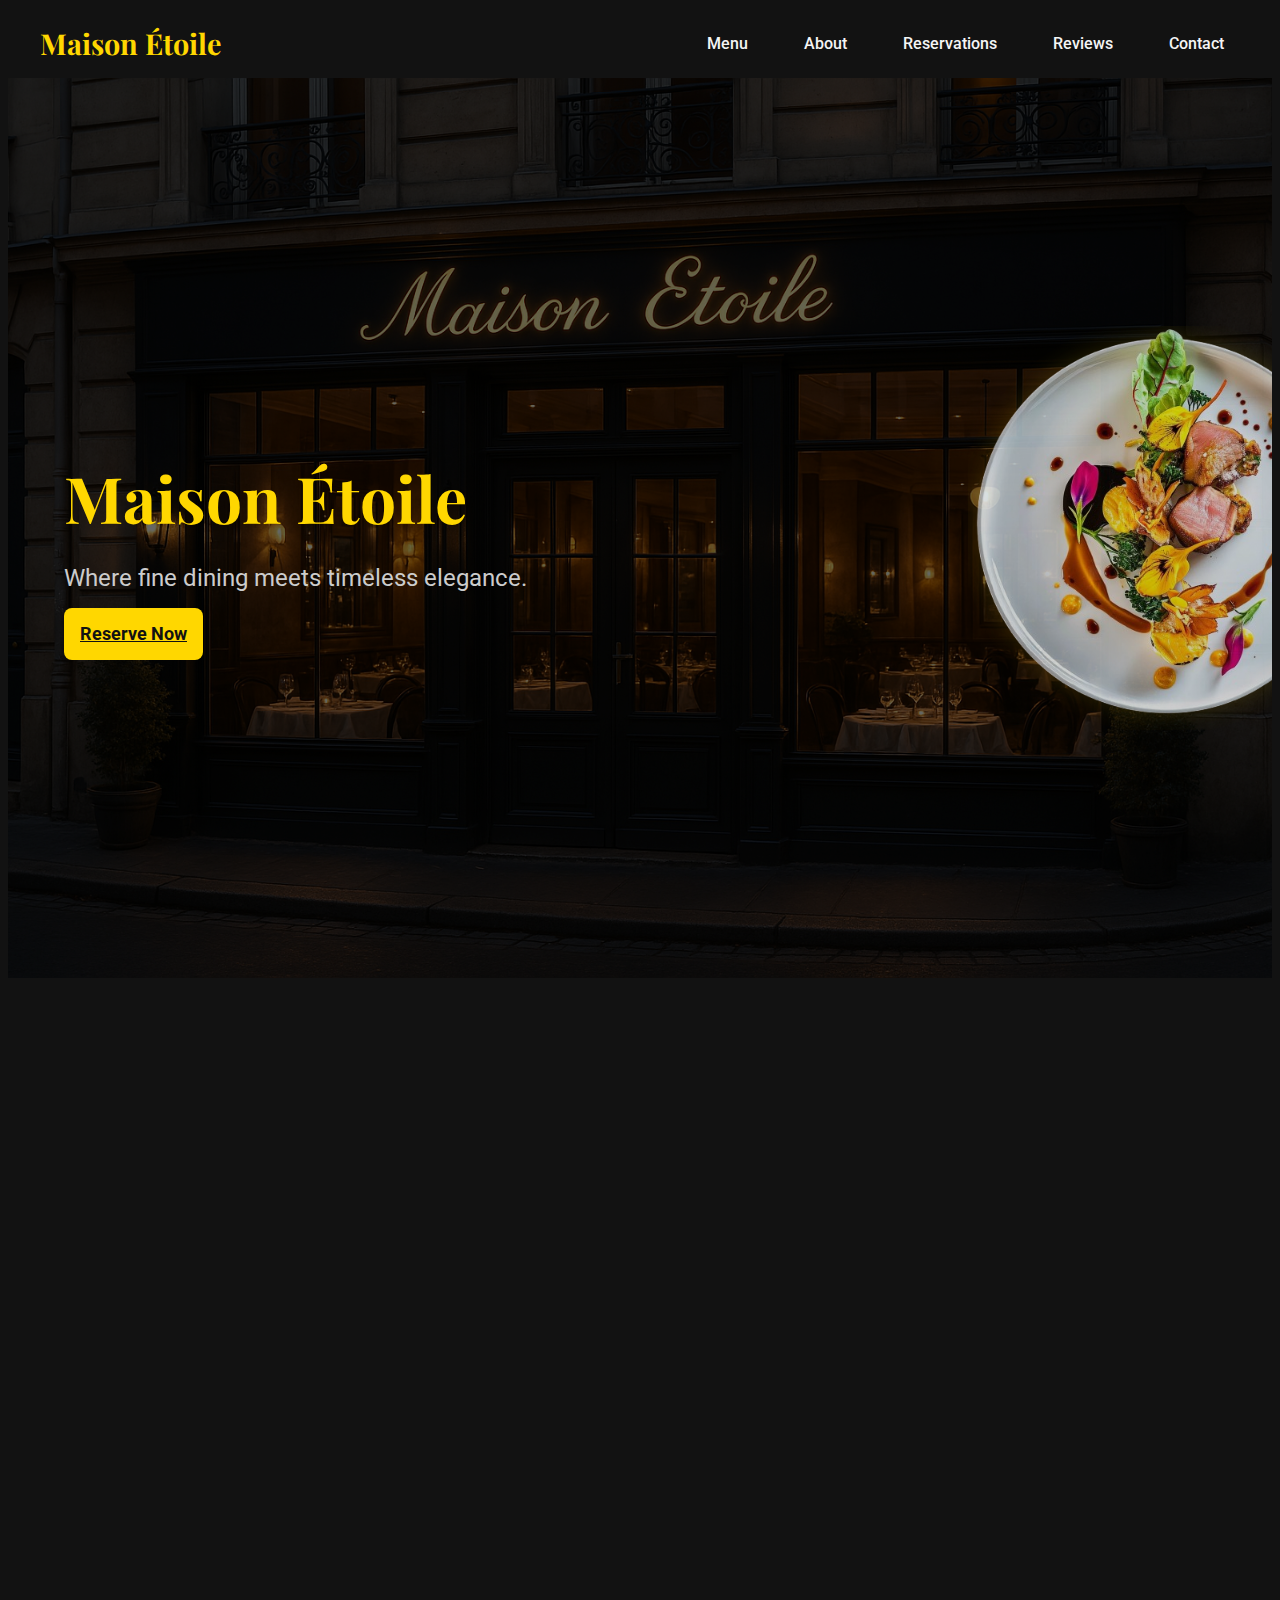
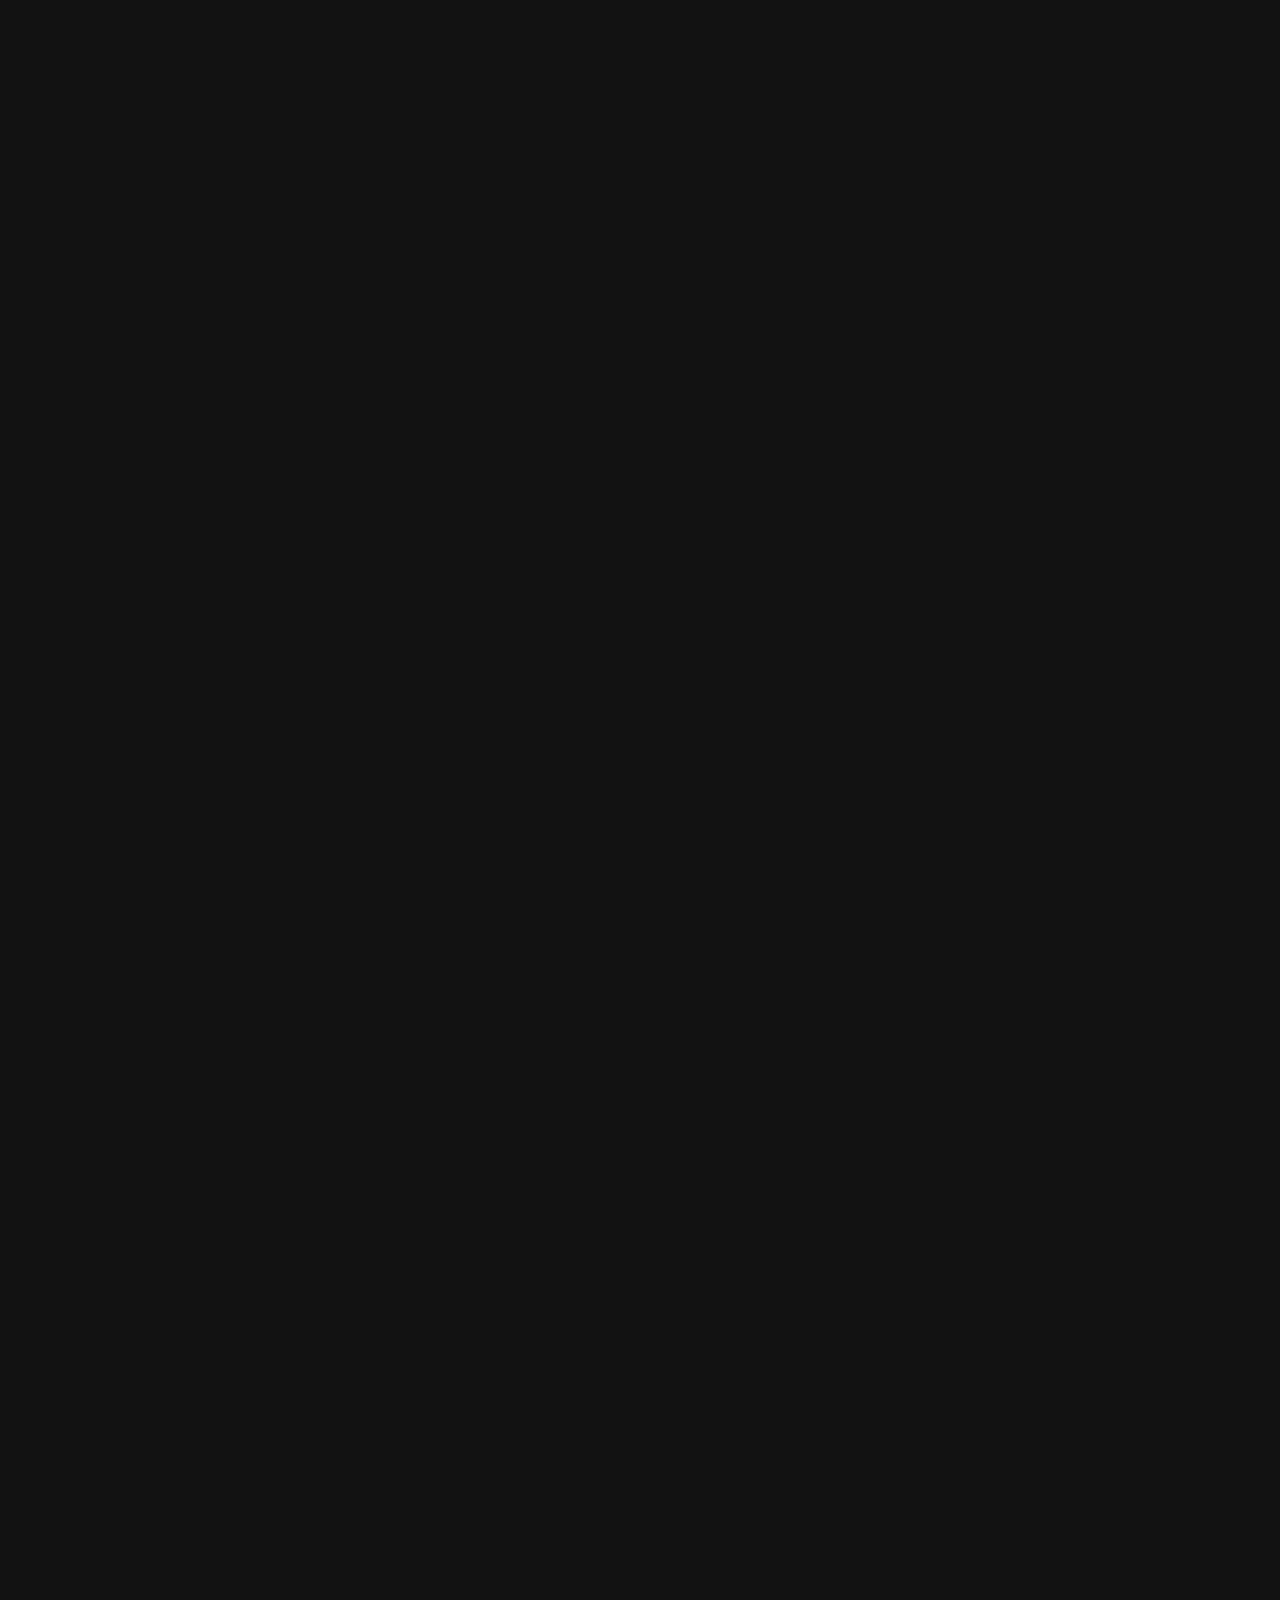
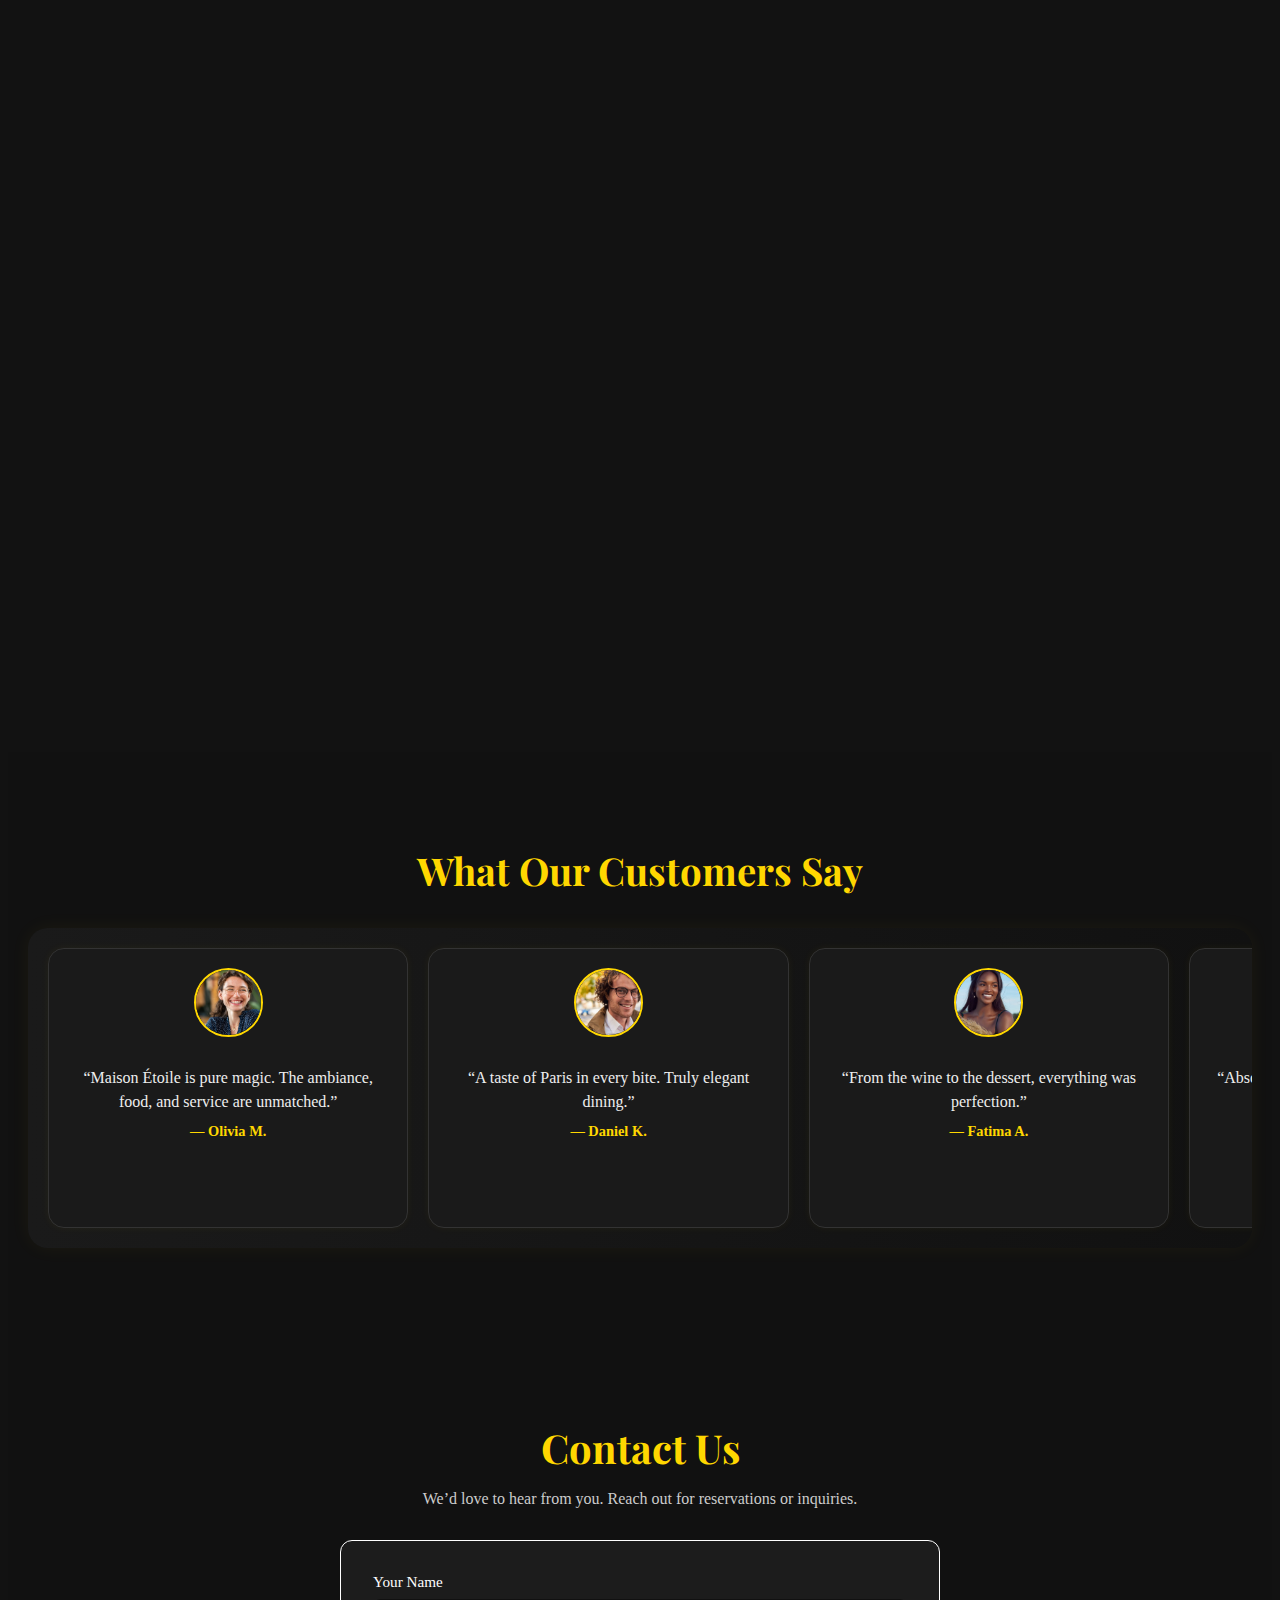
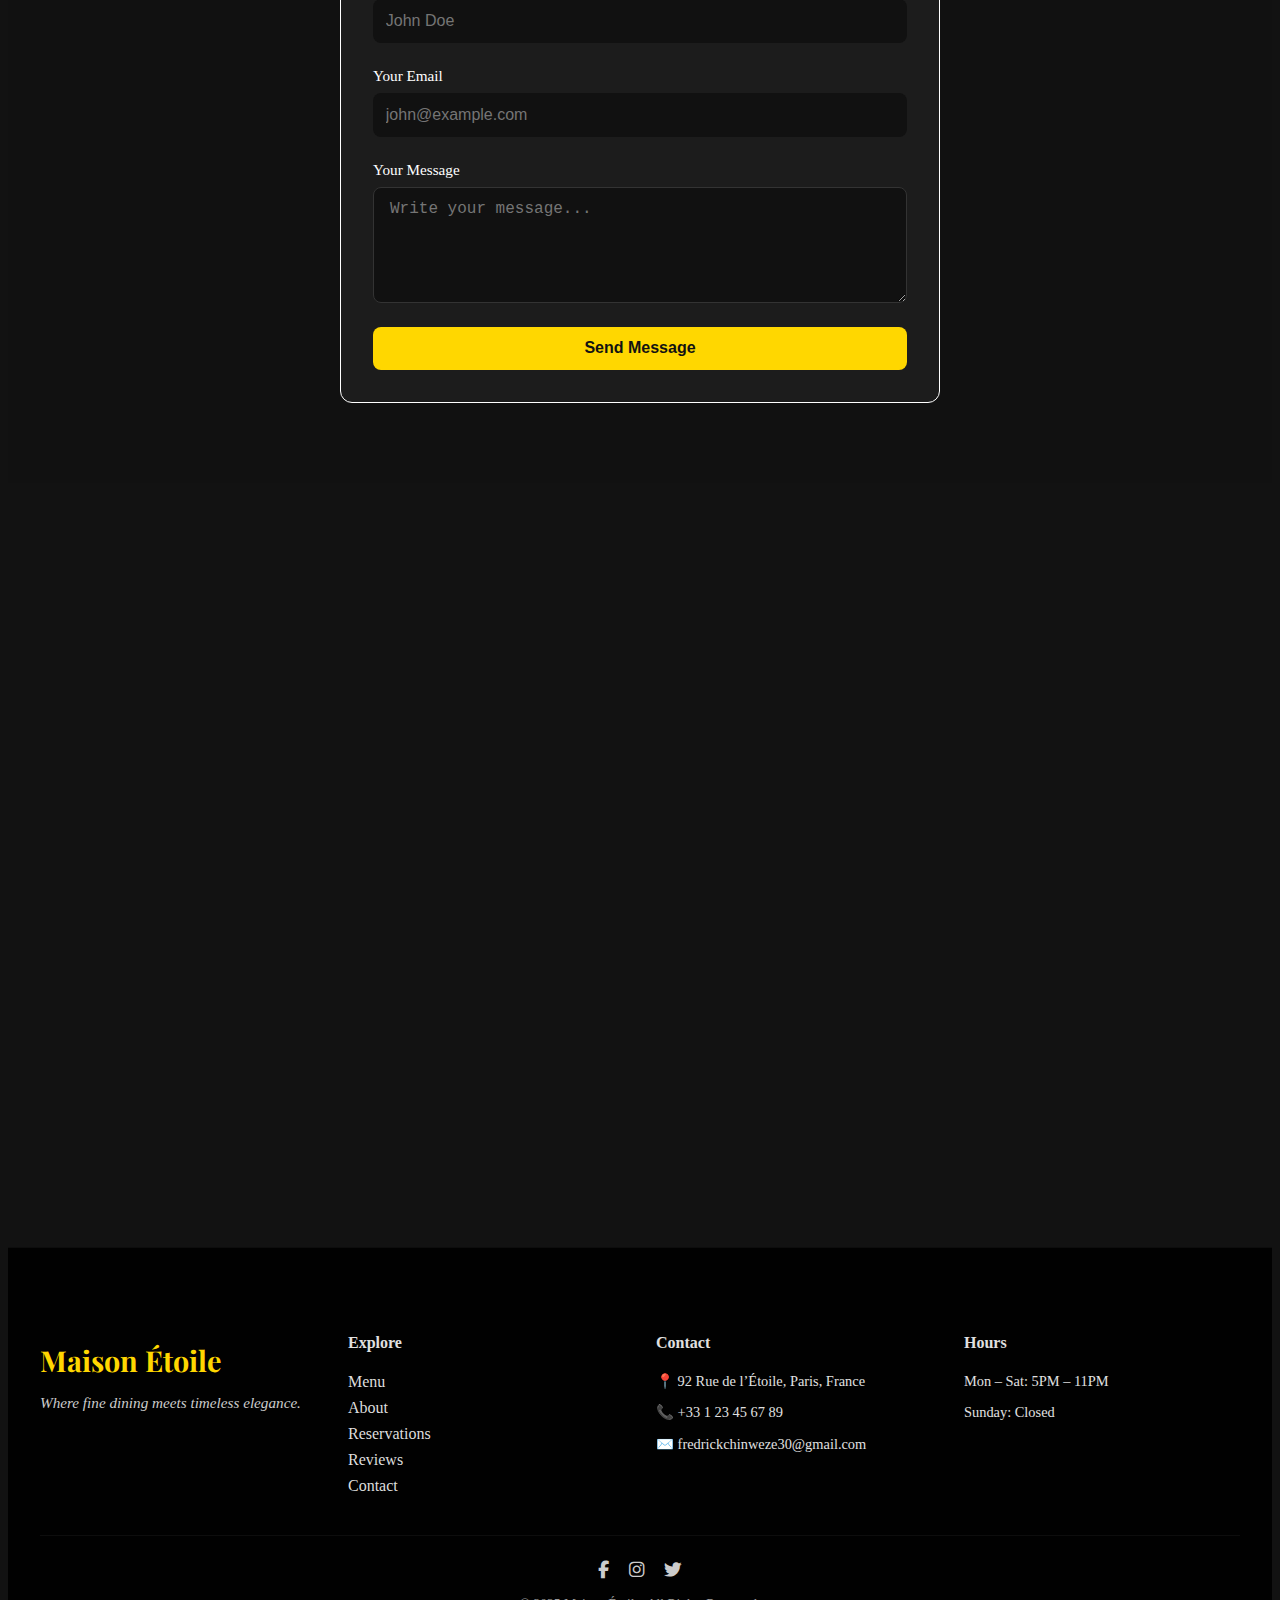
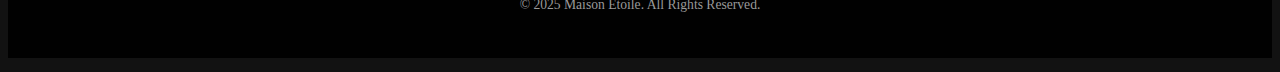
<file: docs/projects/Restaurant website/Maison.html>
<!DOCTYPE html>
<html lang="en">
<head>
  <meta charset="UTF-8" />
  <meta name="viewport" content="width=device-width, initial-scale=1.0" />
  <title>Maison Étoile</title>
  <link href="https://fonts.googleapis.com/css2?family=Playfair+Display:wght@600&family=Roboto&display=swap" rel="stylesheet" />
  <link rel="stylesheet" href="style.css" />
    <link
  rel="stylesheet"
  href="https://cdnjs.cloudflare.com/ajax/libs/font-awesome/6.5.0/css/all.min.css"
/>

</head>
<body>
<header>
  <h2>Maison Étoile</h2>
  <button id="hamburger">&#9776;</button>
  <nav id="nav-links">
    <a href="#menu">Menu</a>
    <a href="#about">About</a>
    <a href="#reservations">Reservations</a>
    <a href="#reviews">Reviews</a>
    <a href="#contact">Contact</a>
  </nav>
</header>

    

<section id="hero">
  <div class="hero-content">
    <div class="hero-text">
      <h1>Maison Étoile</h1>
      <p>Where fine dining meets timeless elegance.</p>
      <a href="#reservations" class="btn-gold">Reserve Now</a>
    </div>

    <div class="hero-plate-spin">
      <img src="plate%202.png" alt="Luxury Spinning Plate" />
    </div>
  </div>
</section>




  <section id="menu" class="fade-in">
  <h2>Menu</h2>
  <div class="bento-menu">
    <div class="menu-card big">
      <img src="bakelob.jpg" alt="Baked Stuffed Lobster">
      <div class="overlay">
        <h3>Baked Stuffed Lobster</h3>
        <p>Garlic butter, herbs, and breadcrumbs—rich and aromatic.</p>
      </div>
    </div>
    <div class="menu-card">
      <img src="wagyu.jpg" alt="Wagyu Steak">
      <div class="overlay">
        <h3>Wagyu Steak</h3>
        <p>Grilled to perfection with a red wine reduction.</p>
      </div>
    </div>
    <div class="menu-card">
      <img src="truffle.jpg" alt="Truffle Risotto">
      <div class="overlay">
        <h3>Truffle Risotto</h3>
        <p>Creamy arborio rice infused with truffle oil.</p>
      </div>
    </div>
    <div class="menu-card tall">
      <img src="scallops.jpg" alt="Seared Scallops">
      <div class="overlay">
        <h3>Seared Scallops</h3>
        <p>Golden brown scallops with pomegranate glaze.</p>
      </div>
    </div>
    <div class="menu-card wide">
      <img src="duck.jpg" alt="Duck à l'Orange">
      <div class="overlay">
        <h3>Duck à l'Orange</h3>
        <p>Crispy duck breast glazed in orange liqueur sauce.</p>
      </div>
    </div>
    <div class="menu-card">
      <img src="lobs.jpg" alt="Lobster Thermidor">
      <div class="overlay">
        <h3>Lobster Thermidor</h3>
        <p>Lobster in creamy white wine cheese sauce.</p>
      </div>
    </div>
    <div class="menu-card">
      <img src="beef.jpg" alt="Beef Wellington">
      <div class="overlay">
        <h3>Beef Wellington</h3>
        <p>Features buttery puff pastry filled with a deeply</p>
      </div>
    </div>
    <div class="menu-card">
      <img src="foie.jpg" alt="Foie Gras">
      <div class="overlay">
        <h3>Foie Gras</h3>
        <p>Luxurious duck liver</p>
      </div>
    </div>
    <div class="menu-card">
      <img src="miso.jpg" alt="Miso Black Cod">
      <div class="overlay">
        <h3>Miso Black Cod</h3>
        <p>Miso-glazed black cod.</p>
      </div>
    </div>
    <div class="menu-card">
      <img src="chateaubriand.jpg" alt="Chateaubriand">
      <div class="overlay">
        <h3>Chateaubriand</h3>
        <p>Thick-cut tenderloin with béarnaise sauce.</p>
      </div>
    </div>
  </div>
</section>



  <section id="about" class="fade-in about-section">
  <div class="about-container">
    <div class="about-image">
      <img src="restin.png" alt="Maison Étoile Interior">
    </div>
    <div class="about-content">
      <h2>About Maison Étoile</h2>
      <p>
        Tucked in the heart of the city, <strong>Maison Étoile</strong> is a sanctuary of taste where art meets cuisine. Founded by visionary chef <strong>Émile Laurent</strong>, the restaurant is a tribute to the timeless traditions of French gastronomy — reimagined with modern finesse.
      </p>
      <p>
        Each dish is a masterpiece, crafted with rare ingredients sourced from the finest farms and oceans across the globe. The ambiance blends Parisian opulence with contemporary elegance, creating an atmosphere designed for intimate conversations and unforgettable celebrations.
      </p>
      <p>
        Our hand-selected wine cellar, curated by award-winning sommeliers, and personalized service elevate every dining experience into a symphony of flavor, fragrance, and feeling.
      </p>
      <p class="signature">“Excellence is not an act — it is our way of being.”</p>
      <p class="chef-name">— Chef Émile Laurent</p>
    </div>
  </div>
</section>


 <section id="reservations" class="fade-in">
  <h2>Reservations</h2>
  <p id="reservation-text" class="reservation-intro">Reserve your table for an unforgettable experience.</p>


  <!-- Form Container -->
  <div id="form-container" class="reservation-form-container">
    <form id="booking-form" class="reservation-form">
      <div class="form-group">
        <label for="name">Name</label>
        <input id="name" type="text" placeholder="Your full name" required />
      </div>
      <div class="form-group">
        <label for="email">Email</label>
        <input id="email" type="email" placeholder="you@example.com" required />
      </div>
      <div class="form-group">
        <label for="date">Date</label>
        <input id="date" type="date" required />
      </div>
      <div class="form-group">
        <label for="time">Time</label>
        <input id="time" type="time" required />
      </div>
      <div class="form-group">
        <label for="guests">Guests</label>
        <input id="guests" type="number" placeholder="e.g. 2" min="1" max="20" required />
      </div>
      <button type="submit" class="btn-gold">Book Table</button>
    </form>
  </div>

  <!-- Success Checkmark -->
  <div id="success-check" class="success-check">
    <img src="check-removebg-preview.png" alt="Success" />
  </div>
</section>


  <section id="reviews">
  <h2>What Our Customers Say</h2>

  <div class="horizontal-slider">
    <div class="review-card">
      <img src="pep1.jpg" alt="Olivia" class="profile-pic" />
      <p>“Maison Étoile is pure magic. The ambiance, food, and service are unmatched.”</p>
      <span>— Olivia M.</span>
    </div>
    <div class="review-card">
      <img src="pep2.jpg" alt="Daniel" class="profile-pic" />
      <p>“A taste of Paris in every bite. Truly elegant dining.”</p>
      <span>— Daniel K.</span>
    </div>
    <div class="review-card">
      <img src="fep1.jpg" alt="Fatima" class="profile-pic" />
      <p>“From the wine to the dessert, everything was perfection.”</p>
      <span>— Fatima A.</span>
    </div>
    <div class="review-card">
      <img src="pep3.jpg" alt="Charles" class="profile-pic" />
      <p>“Absolutely stunning restaurant. Will definitely return.”</p>
      <span>— Charles N.</span>
    </div>
    <div class="review-card">
      <img src="fep2.jpg" alt="Jade" class="profile-pic" />
      <p>“Elegant, warm, and unforgettable. Maison Étoile is a must-visit.”</p>
      <span>— Jade L.</span>
    </div>
  </div>
</section>


  <section id="contact">
  <div class="contact-wrapper">
    <h2>Contact Us</h2>
    <p class="subtitle">We’d love to hear from you. Reach out for reservations or inquiries.</p>

    <form class="contact-form">
      <label>
        <span>Your Name</span>
        <input type="text" placeholder="John Doe" required />
      </label>

      <label>
        <span>Your Email</span>
        <input type="email" placeholder="john@example.com" required />
      </label>

      <label>
        <span>Your Message</span>
        <textarea rows="5" placeholder="Write your message..." required></textarea>
      </label>

      <button type="submit">Send Message</button>
    </form>
  </div>
</section>

    
    
    
    
    
    
    
    <section id="top-chefs" class="fade-in top-chefs-section">
  <h2>Our Top Chefs</h2>
  <div class="chef-cards">
    <div class="chef-card">
      <img src="exc.jpg" alt="Chef Émile Laurent">
      <h3>Chef Émile Laurent</h3>
      <p class="title">Executive Chef</p>
      <p class="quote">“At Maison Étoile, we don’t serve food — we serve artistry.”</p>
    </div>
    <div class="chef-card">
      <img src="pas.jpg" alt="Chef Mireille Fontaine">
      <h3>Chef Mireille Fontaine</h3>
      <p class="title">Head Pastry Chef</p>
      <p class="quote">“Dessert should linger like a final note in a symphony.”</p>
    </div>
    <div class="chef-card">
      <img src="Sous-Chef.jpg" alt="Chef Luc Delacroix">
      <h3>Chef Luc Delacroix</h3>
      <p class="title">Sous Chef</p>
      <p class="quote">“Precision, passion, and patience — the true ingredients of cuisine.”</p>
    </div>
  </div>
</section>
    
    <footer class="lux-footer">
  <div class="footer-top">
    <div class="footer-logo">
      <h3>Maison Étoile</h3>
      <p class="tagline">Where fine dining meets timeless elegance.</p>
    </div>
    <div class="footer-links">
      <h4>Explore</h4>
      <ul>
        <li><a href="#menu">Menu</a></li>
        <li><a href="#about">About</a></li>
        <li><a href="#reservations">Reservations</a></li>
        <li><a href="#reviews">Reviews</a></li>
        <li><a href="#contact">Contact</a></li>
      </ul>
    </div>
    <div class="footer-contact">
      <h4>Contact</h4>
      <p>📍 92 Rue de l’Étoile, Paris, France</p>
      <p>📞 +33 1 23 45 67 89</p>
      <p>✉️ fredrickchinweze30@gmail.com</p>
    </div>
    <div class="footer-hours">
      <h4>Hours</h4>
      <p>Mon – Sat: 5PM – 11PM</p>
      <p>Sunday: Closed</p>
    </div>
  </div>

  <div class="footer-bottom">
    <div class="social-icons">
      <a href="#"><i class="fab fa-facebook-f"></i></a>
      <a href="#"><i class="fab fa-instagram"></i></a>
      <a href="#"><i class="fab fa-twitter"></i></a>
    </div>
    <p>&copy; 2025 Maison Étoile. All Rights Reserved.</p>
  </div>
</footer>
    <footer class="foo" hidden>
    
    <p></p>
        <br>
        <br>
        <br>
        <br>
        <br><br><br>
    </footer>


  <script src="script.js"></script>
</body>
</html>
</file>
<file: docs/styles.css>
/* General body styles */
@import url('https://fonts.googleapis.com/css2?family=Orbitron:wght@400..900&family=Satisfy&display=swap');
@font-face{
    font-family: MyFont;
    src: url(font/SAIBA-45.ttf);
}
@font-face{
    font-family: shell;
    src: url(font/shell.otf);
}
@font-face{
    font-family: MyFont2;
    src: url(font/thob.ttf);
}
@font-face{
    font-family: scifi;
    src: url(font/scifi.otf)
}
@font-face{
    font-family: meta;
   src: url(font/meta.ttf)
}
            .content1{
                height: 100vh;
            } 
body {
  margin: 0;
  font-family: Arial, sans-serif;
  height: 500vh; /* Allow sufficient scrolling */
  overflow-x: clip;
    background: linear-gradient(
        to right, white 0%,white 50%, black 0%, black 50%
    );
    
}





.circle {
  --circle-size: 40px;
  position: fixed;
  height: var(--circle-size);
  width: var(--circle-size);
  border: 2px solid white;
  border-radius: 100%;
  top: calc(var(--circle-size) / 2 * -1);
  left: calc(var(--circle-size) / 2 * -1);
  pointer-events: none;
  background: black;
 z-index: 1;
}



#cursor {
  position: absolute;
  width: 20px;
  height: 20px;
  background-color: black;
  border-radius: 50%;
  pointer-events: none;
  transform: translate(-50%, -50%);
}

#circle-container {
  position: absolute;
  pointer-events: none;
}

.circle2 {
  position: absolute;
  width: 30px;
  height: 30px;
  border-radius: 50%;
  background-color: black;
  opacity: 0;
  animation: particle 1.5s infinite ease-out;
}

@keyframes particle {
  0% {
    transform: scale(1);
    opacity: 1;
      
  }
  100% {
    transform: scale(5);
    opacity: 0;
      border: 2px solid white;
  }
}











/* Preloader styles */
#preloader {
    position: fixed;
    top: 0;
    left: 0;
    width: 100%;
    height: 100%;
    background: black; /* Black background */
    display: flex;
    justify-content: center;
    align-items: center;
    z-index: 9999;
}

/* Bouncing balls container */
.bouncing-ball-container {
    display: flex;
    justify-content: space-between;
    align-items: flex-end;
    gap: 20px;
}

/* Ball styles */
.ball {
    width: 50px;
    height: 50px;
    background-color: white; /* White balls */
    border-radius: 50%;
    animation: bounce 1.5s infinite ease-in-out;
    transition: all 0.3s ease-in-out;
}

/* Ball animation */
@keyframes bounce {
    0%, 100% {
        transform: translateY(0);
    }
    50% {
        transform: translateY(-40px);
    }
}

/* Adding delay to create the staggered bouncing effect */
.ball:nth-child(1) {
    animation-delay: 0s;
}
.ball:nth-child(2) {
    animation-delay: 0.3s;
}
.ball:nth-child(3) {
    animation-delay: 0.6s;
}

/* Hover effect (for aesthetic purposes) */
.ball:hover {
    transform: translateY(-50px); /* Bounce a little higher on hover */
    box-shadow: 0 0 25px 7px rgba(255, 255, 255, 0.7); /* Increase glow on hover */
}

/* Hide content initially */
#cont {
    display: none;
}




.all{
    animation: apear linear;
    animation-timeline: view();
    animation-range: entry 0% cover 40%;
}




@keyframes apear{
    from{
        opacity: 0;
        scale: 0.5
    }
    to{
        opacity: 1;
        scale: 1;
    }
}






.progress-container {
  position: fixed;
  top: 0;
  left: 0;
  width: 100%;
  height: 10px;
  z-index: 9999;
  background-color: #222; /* Background for the bar container */
    
}

#progress-bar {
  height: 100%;
  width: 0%; /* Starts empty */
  background: linear-gradient(to right, #ff4e50, #ff6a00, #ff9000); /* Gradient for the bar */
  transition: width 0.1s ease-out; /* Smooth width animation */
}

.intro1 {
    position: fixed;
    top: 0;
    left: 0;
    width: 100%;
    height: 100%;
    display: flex;
    justify-content: center;
    align-items: center;
    background-color: #000;
    color: #fff;
    font-size: 3rem;
    animation: fadeOut 5s ease forwards;
    z-index: 10;
    font-family: meta;
    letter-spacing: 2px;
}

.content1{
    
    text-align: center;
    padding-top: 35%;
    
}
.whole{
    display: none;
}
.fullname {
    letter-spacing: 4px;
     font-family: Meta;
    position: fixed;
    top: 10px;
    left: 0;
    font-size: 1.5rem;
    font-weight: bold;
    color: #333;
    display: none;
    z-index: 1;
    padding: 20px;
    width: 100%;
     backdrop-filter: blur(5px);
    background: transparent;
     color: white; /* The color of the text */
    text-shadow:
        2px 2px 0 black,   
        -2px 2px 0 black,  
        2px -2px 0 black,  
        -2px -2px 0 black, 
        0px 2px 0 black,  
        0px -2px 0 black,  
        2px 0px 0 black,  
        -2px 0px 0 black;
    top: -20px;
    box-shadow: 0 8px 12px rgba(0, 0, 0, 0.2)
          font-size: 2rem;

  transform: translate(0, 0);

    
}

@keyframes fadeOut {
    0% {
        opacity: 1;
    }
    100% {
        opacity: 0;
        visibility: hidden;
    }
}
.hh2{
    font-size: 20px;
}
.my {
    padding: 20px;
    position: fixed; 
    left:70rem;/* Keeps it vertically aligned */
    color: white;
    transform: rotate(-90deg);
    font-size: 15px;
    font-family: MyFont;
    border: 2px solid white;
    border-radius: 30px 5px 5px;
    display: grid;
    align-items: center;
    overflow: hidden; /* Ensure red background stays within bounds */
    height: 0.4rem; /* Set a fixed height */
    width: 20rem;
    padding: 20px;
    z-index: 1;
    top: 20rem;
    letter-spacing: 5px;
    align-content: center;
    text-align: center;
    transition: transform 0.3s ease; 
    display: none;
}
.skill-item img{
    pointer-events: none;
}
.yan{
     animation: spin 20s linear infinite;
    height: 25em;
     background-size: contain; 
    background-repeat: no-repeat;
    
}
.yang{
    position: absolute;
    height: 30rem;
    width: 95rem;
    display: flex;
    justify-content: flex-end;
    margin-top: -40em;
    z-index: -1;
    pointer-events: none;
}
.project-item p{
    color: grey;
    height: 4px;
    font-family:fantasy;
    margin-top: 0.4rem;
    
}



.my:before {
    content: "";
    background: white;
    position: absolute;
    width: var(--progress-width, 0%); /* Progress width controlled by JS */
    height: 100%; /* Full height for horizontal fill */
    left: 0; /* Start from the left */
    bottom: 0;
    z-index: -1;
    transition: width 0.1s ease; /* Smooth transition for updates */
}

/* Overlay for text color change */
.my:after {
    content: "FREDRICK";
    position: absolute;
    font-family: meta;
    top: 0;
    left: 0;
    width: 100%;
    height: 100%;
    display: flex;
    justify-content: center;
    align-items: center;
    background: white;
    clip-path: inset(0 var(--clip-width, 100%) 0 0); /* Dynamic masking */
    color: black; /* Text changes to black progressively */
}


.imgbr{
    justify-self: start;
    max-width:15rem;
    height: 20rem;
    border: 3px solid white;
    padding: 5px;
    display: flex;
    justify-content: center;
    align-items: center;
    margin:30px;
    display: grid;
    place-items: center;
    position: relative;
    transition: .3s ease;
}
.cv{
   display: flex;
    justify-content: center;
    align-items: center;
    min-height:  100px;
    min-width: 20rem;
    
    
}
.btn {
    padding: 15px 60px;
    z-index: 1;
    font-family: scifi;
    border-radius: 10px;
    background: black;
    color: white;
    border: 3px solid white;
    box-shadow: inset 0 0 0 0 white;
    transition: ease-out 0.3s;
    position: relative; /* Required for :before to position itself relative to the button */
    overflow: hidden; /* Ensures the :before content stays within the button */
}

.btn:before {
    content: "Download";
    position: absolute;
    top: 2px;
    left: 0;
    width: 0;
    height: 100%;
    background: white; /* Color of the hover effect */
    z-index: -1; /* Ensures the :before element is behind the text */
    transition: width 0.3s ease-out;
    opacity: 0;
}

.btn:hover {
    box-shadow: inset 200px 0 0 0 white;
    color: black;
    transform: scale(1.1);
    border: 3px solid black;
    cursor: pointer;
}

.btn:hover:before {
    width: 100%;
    opacity: 1;
    
}

.img{
      top: 17%;
    left: 57em;
    position: relative;
    animation: fade-in linear;
    animation-timeline: view();
    animation-range-start: cover;
    animation-range-end: 500px;
    width: 20em;
    height: 31.5em;
    overflow-x: hidden;
      
  
}
.whole{
       position: relative;
    width: 100%;
    height: 200vh;
}
.yin{
        position: absolute;
    top: 50%;
    left: 50%;
    transform: translate(-50%, -50%);
     box-shadow: 0px 4px 10px rgba(0, 0, 0, 0.5);
    border-radius: 50%;
    pointer-events: none;
}

@keyframes fade-in {
    from {scale: .8; opacity: 0;}
    to {scale: 1; opacity: 1;}
}


.profile {
    background-image: url(img/images/gojo2.jpg);
    height: 20rem;
    width: 15rem;
    background-size: contain; 
    background-repeat: no-repeat;
    background-position: center;
    position: relative;
    border: 2px 2px solid white;
    z-index: 1;
  

     
}
.imgbr:hover{
    transform: scale(1.1);
}

.links {
  display: flex;
  justify-content: flex-end; /* Aligns items to the top */
  align-items: flex-start; /* Ensures vertical alignment */
  gap: 30px; /* Adds spacing between the links */
  padding: 20px; /* Optional padding around the container */
  flex-direction: row; /* Keep links horizontally aligned */
  position: absolute; /* Allows positioning the links at the top */
  top: 0;
    left: -20px;
}

.hero {
  position: relative; /* Ensure the 'hero' div is the reference for positioning */
}


.links a {
  width: 40px;
  height: 40px;
  text-align: center;
  text-decoration: none;
  color: #000;
  background-color: #fff;
  display: flex;
  justify-content: center;
  align-items: center;
  box-shadow: 0 0 20px 10px rgba(0, 0, 0, 0.2);
  border-radius: 50%;
  transition: transform 0.3s, box-shadow 0.3s;
}

.links a:hover {
  transform: scale(1.1);
  box-shadow: 0 0 25px 15px rgba(0, 0, 0, 0.3);
  color: white;
    background: black;
    border: 2px solid white;
}
.container {
        opacity: 1;
    display: block;
}
.container {
    background: black;
    color: white;
    margin-bottom: 20em;
        display: flex;
    flex-direction: column;
    align-items: center;
    text-align: center;
    position: relative;
    bottom: 20px;
   
    
    
}

.text{
    width: 40%;
    padding-top: 130px;
    font-family: MyFont2;
    letter-spacing: 1px;
    word-spacing: 10px;
    margin-bottom: 20px;
    position: absolute;
    align-content: flex-start;
        border: 2px solid black; /* Creates the border around the text */
    padding: 20px; /* Adds space inside the box around the text */
    background-color: #f0f0f0; /* Optional: adds a background color to the box */
    border-radius: 10px; /* Optional: makes the corners rounded */
    font-size: 0.8rem; /* Optional: increases the text size */
    color: #333; /* Sets the text color */
    width: 500px;
    
    position: absolute;
    top: 200px;
    top: 40%;
}
.hero, .text{
    position: absolute;
    left: 2em;
}
.text h3{
    font-family: shell;
     letter-spacing: 2px;
    word-spacing: -1px;
}
h1{
    margin: 0.3em;
    font-size: 2em;
}
h2 , h3{
    margin-bottom: 0.5em
}
.title h1{
    font-family: scifi;
    padding-top: 30px;
    font-size: 1.5em;
}
.title p{
    font-family:fantasy;
    letter-spacing: 1px;
}
.timeline{
    max-width: 34.15em;
    position: relative;
          display: flex;
    flex-direction: column;
    align-items: center;
    text-align: center;
    
    
}
.timeline-item{
    max-width: 20em;
    padding: 1.5em;
    padding-bottom: 1.5em;
    position: relative;
    
}
.timeline-content{
    border: 2px solid white;
    border-radius: 1em;
    padding: 1em;
    
}
.timeline-content p{
    line-height: 27px;
}
.timeline-item:nth-child(odd){
    border-left: 3px solid white;
    padding-left: 3em;
    transform: translate(17em);
    width: 20em;
    height: 15em;
}
.timeline-item:nth-child(even){
    border-right: 3px solid white;
    padding-right: 3em;
    transform: translate(-7.5em);
    width: 20em;
}
.timeline-item:nth-child(odd)::before, .timeline-item:nth-child(even)::before{
    content:"";
    background: white;
    width: 3em;
    height: 3px;
    position: absolute;
    top: 50%;
    transform: translateY(-50%);
}
.timeline-item:nth-child(odd)::before{
    left: 0;
}
.timeline-item:nth-child(even)::before{
    right: 0;
}
.timeline-item:nth-child(odd) .timeline-content::before,.timeline-item:nth-child(even) .timeline-content::before{
    content: "";
    background: #fff;
    box-shadow: 0 0 0.5em #0d71fc;
    width: 0.8em;
    height: 0.8em;
    position: absolute;
    top: 50%;
    transform: translateY(-50%);
    border-radius: 50%;
}
.timeline-item:nth-child(odd) .timeline-content::before{
    left: -0.5em;
}
.timeline-item:nth-child(even) .timeline-content::before{
    right: -0.5em;
}

.mid{
    font-size: 0.8em;
}



.skills-container {
  display: grid;
grid-template-rows: 100px 100px 100px 100px 100px 100px 100px 100px;
  grid-template-columns: ;
  gap: 20px;
    width: 300px;
}

.skill-item {
  background-color:black; /* Card background */
  border-radius: 8px;
  text-align: center;
  padding: 20px;
  box-shadow: 0 4px 6px rgba(0, 0, 0, 0.1);
  transition: transform 0.2s, box-shadow 0.2s;
    color: white;
    border: 2px solid white;
    
}
.skill-item img{
    width: 20%;
    aspect-ratio: 4/3;
    background: white;
    border-radius: 5px;
    object-fit: contain;
    position: absolute;
    transform: translate(-8em);
}

.skill-item:hover {
  transform: translateY(-10px);
  box-shadow: 0 8px 12px rgba(0, 0, 0, 0.2);
}

.skill-item img {
  width: 40px;
  height: 40px;
  margin-bottom: 10px;
}

.skill-item h3 {
  font-size: 1.2em;
  margin: 10px 0 5px;
}

.skill-item p {
  font-size: 0.9em;
  color: #94a3b8; /* Subtext color */
}

.wrapper {
    display: flex;
    flex-direction: column;
    align-items: center;
    text-align: center;
    background: black;
    padding: 100px;
}

#hidden {
    display: none;
}

.section3, .container {
    padding: 20px;
    margin: 10px 0;
    width: 200px;
    border: 2px solid #000;
    transition: opacity 0.5s ease-in-out;
    display: none;
    height: 120%;
      display: flex;
    flex-direction: column;
    align-items: center;
    text-align: center;
}

.toggleButton {
   z-index: 1;
    font-family: scifi;
    border-radius: 10px;
    background: black;
    color: white;
    border: 3px solid white;
    box-shadow: inset 0 0 0 0 white;
    transition: ease-out 0.3s;
    position: relative;
}

.toggleButton:hover {
    box-shadow: inset 206px 0 0 0 white;
    color: black;
    transform: scale(1.1);
    border: 3px solid black;
    cursor: pointer;
}

.toggleButton:hover:before {
    width: 100%;
    opacity: 1;
}
#hidden {
    display: none;
}

.section3, .container {
    background: black;
}

.toggleButton {
    margin-top: 20px;
    padding: 10px 20px;
    font-size: 16px;
    cursor: pointer;
}
.section3 h1{
    color: white;
}

.section4{
    height: 100vh;
    width: 50vw;
    background: black;
    margin-top: -50px;
}


.section4 h1 {
            text-align: center;
            margin: 20px 0;
            font-size: 2.5rem;
             color: white;
    padding-top: 2em;
    font-family: scifi;
        }

        .project-grid {
            display: grid;
            grid-template-columns: repeat(auto-fit, minmax(200px, 1fr));
            gap: 20px;
            padding: 20px;
            max-width: 1200px;
            margin: 0 auto;
        }

        .project-item {
            background-color:black;
            border: 1px solid white;
            border-radius: 8px;
            overflow: hidden;
            display: flex;
            flex-direction: column;
            align-items: center;
            text-align: center;
            transition: transform 0.3s, box-shadow 0.3s;
            font-family: scifi;
            
        }

        .project-item:hover {
            transform: scale(1.05);
            box-shadow: 0 8px 20px rgba(255, 255, 255, 0.1);
        }

        .project-image {
            width: 100%;
            height: 150px;
            background-size: cover;
            background-position: center;
        }

        .project-title {
            font-size: 1.2rem;
            margin: 15px 0;
            color: white;
        }

        .project-button {
            margin-bottom: 20px;
            padding: 10px 20px;
            font-size: 1rem;
            color: #000;
            background-color: #fff;
            border: none;
            border-radius: 4px;
            cursor: pointer;
            transition: background-color 0.3s;
        }

        .project-button:hover {
            background-color: black;
            color: white;
            border: 1px solid white;
        }

        .project-button a {
            text-decoration: none;
            color: inherit;
        }
  .copyright {
            margin-top: 1rem;
            font-size: 0.75rem;
            color: #555;
        }
.my.scrolled{
    right: 20rem;
    position: relative;
}




       .contact-section {
            display: flex;
            justify-content: center;
            align-items: center;
            flex-direction: column;
            min-height: 100vh;
            padding: 2rem;
            background: linear-gradient(135deg, #000 50%, #fff 50%);
            color: #000;
            
        }

        .contact-container {
            background-color: #fff;
            color: #000;
            max-width: 800px;
            width: 100%;
            border-radius: 10px;
            box-shadow: 0 4px 15px rgba(0, 0, 0, 0.2);
            padding: 2rem;
            text-align: center;
            position: absolute;
            margin-top: 13em;
            
        }

        .contact-container h1 {
            font-size: 2.5rem;
            margin-bottom: 1rem;
            font-family: scifi;
        }

        .contact-container p {
            font-size: 1rem;
            margin-bottom: 2rem;
            color: #555;
        }

        .form-group {
            margin-bottom: 1.5rem;
            position: relative;
            z-index: 1;
        }

        .form-group input, .form-group textarea {
            width: 90%;
            padding: 1rem;
            border: 2px solid #000;
            border-radius: 5px;
            font-size: 1rem;
            color: #000;
            outline: none;
            transition: all 0.3s;
        }

        .form-group input:focus, .form-group textarea:focus {
            border-color: #333;
        }

        .form-group textarea {
            resize: none;
            height: 150px;
        }

        .btn2 {
            display: inline-block;
            background-color: #000;
            color: #fff;
            padding: 1rem 2rem;
            font-size: 1rem;
            border: none;
            border-radius: 5px;
            cursor: pointer;
            transition: all 0.3s;
            font-family: scifi;
        }

        .btn2:hover {
            background-color: white;
            color: black;
            border: 2px solid black;
}

        .footer {
            margin-top: 2rem;
            font-size: 0.875rem;
            color: #333;
        }



@media (max-width: 1442px) {
    .scrolled #name {
        width: 85%; /* Changed vh to % for better responsiveness */
        padding: 1em
    }
    .img {

        width: 20em; /* Prevent horizontal overflow */
        position: absolute;
        top: 35%;
        left: 70%;
    }
    .imgbr, .btn{
        position: relative;

      
    }
    .my {
        margin-left: -3%;
        max-width: calc(100% - 17em);
    }
    .links {
        margin-top: 4em;
        position: absolute;
        left: 1px;
    }
    .timeline {
        width: 45%;
        margin-left: 8em;
        max-width: calc(100% - 8em);
        width: 1245px;
    }
    .yang {
        transform: translate(15em);
        max-width: calc(90% - 20em);
    }
    .project-item {
        width: 14em;
        display: flex;
        flex-wrap: wrap; /* Force wrapping to avoid overflow */
    }
    .timeline-item:nth-child(odd){
        transform: translate(13em);
    }
       .timeline-item:nth-child(even){
        transform: translate(-4.85em);
    }
    .timeline-item{
        height: 12em;
    }
    .content{
        width: 1245px;
    }
    .section4{
        height: 110vh;
    }
    .contact{
        width: 1245px;
    }
    .timeline-content p{
    line-height: 20px;
}
    .timeline-item:nth-child(odd){
    border-left: 3px solid white;
    padding-left: 3em;
    transform: translate(17em);
}
.timeline-item:nth-child(even){
    border-right: 3px solid white;
    padding-right: 3em;
    transform: translate(-7.5em);
}
}
@media (max-width: 1247px) {
    
    .my{
        position: fixed;
        left: 53%;
    }
    .text{
        top: 45%;
        transform: scale(85%);
    }
    .img{
        transform: scale(80%);
    }
    .links{
        position: relative;
        top: 150px;
        left: 10%
    }
    .timeline{
        transform: scale(80%);
        position: relative;
        top: -10%;
    }
        .timeline-item:nth-child(odd){
    border-left: 3px solid white;
    padding-left: 3em;
    transform: translate(13em);
    height: 
}
.timeline-item:nth-child(even){
    border-right: 3px solid white;
    padding-right: 3em;
    transform: translate(-10.86em);
}
    .skills-container{
          transform: scale(80%);
        position: relative;
    }
    .yang{
        left: 50%;
        transform: scale(80%);
        width: 500px;
    }
    .section4{
        height: 200vh;
    }
}
@media screen and (max-width: 1025px) and (max-height: 1380px){
    .img{
        top: 35%;
    }
    .text{
        top: 35%;
    }
    .links{
        position: relative;
        margin-top: 120%
    }
      .timeline{
        transform: scale(80%);
        position: relative;
        top: -5%;
    }
    .section4{
        height: 80vh;
    }
    .yang{
         transform: scale(100%);
    }
    body{
        height: 560vh
    }
    .contact-container{
        transform: scale(90%);
        padding: 50px;
    }
    .circle{
        display: none;
    }
}
@media screen and (max-width: 1000px){
    .img{
        left: 60%;
        top: 20%;
    }
    .text{
        top: 20%;
    }
    .links{
        margin-top: -1%;
    }
    .yang{
        left: 40%
    }
    .my{
        left: 75%
    }
}
@media screen and (max-width: 970px){
    .project-grid {
            display: grid;
            grid-template-columns: repeat(auto-fit, minmax(120px, 1fr));
            gap: 74px;
            padding: 20px;
            max-width: 1200px;
            margin: 0 auto;
        }
    .section4{
        width: 60%
    }
    .yang{
        left: 50%;
        transform: scale(80%);
    }
}

@media (max-width: 780px){
    .timeline{
        position: relative;
        left: -20%
    }
    .contact-container{
        width: 90%;
    }
    .text{
        left: -2%;
        top: 25%;
        width: 50%
    }
}

        @media (max-width: 850px) {
            .yang{
                display: none;
            }
            .section4{
                width: 100%;
            }
                    .project-grid {
            display: grid;
            grid-template-columns: repeat(auto-fit, minmax(200px, 1fr));
            gap: 20px;
            padding: 20px;
            max-width: 1200px;
            margin: 0 auto;
        }
            .content1{
                height: 100vh;
            }
        }

@media screen and (max-width: 560px){
    .intro1{
        font-size: 20px;
    }
    .img{
    position: absolute;
    top: 50%;
    left: 50%;
    transform: translate(-50%, -50%);
       animation-range-end: 100px;
    }
    .imgbr:before{
        display: none;
    }
    .text{
    position: absolute;
    top: 80%;
    left: 0;
    transform: translate(-50%, -50%);
    transform: scale(80%);
    }
    .links{
    position: relative;
    margin-top: 45em;
    left: 50%;
    transform: translate(-50%, -50%);
    }
    .yang{
        display: none;
    }
    .fullname{
        font-size: 90%;
    }
    .my{
        left: 20%;
        
    }
    .contact-container{
        transform: scale(80%);
        position: absolute;
 
    }
   .content1{
     height: 200vh;
            }
    .text{
        width: 80%;
        top: 75%
    }
    .timeline{
       transform: scale(55%);
        top: -320px;
        left: -100px;
    }
    .section4{
    height: 150vh;
    
    }
    .project-item{
        transform: scale(70%);
    }
    .project-grid {
 display: grid;
            grid-template-columns: repeat(auto-fit, minmax(150px, 1fr));
            gap: 20px;
            padding: 20px;
            max-width: 1200px;
            margin: 0 auto;
        width: 400px;
        position: absolute;
        }
    .contact-section{
        height: 130vh;
    }
}
    @media screen and (max-width:450px){
        .hero{
            position: absolute;
           top: 28%;
        }
        .wrap{
            transform: scale(90%);
        }
        .section3, .container {
            height: 100vh;
        }
            .project-item{
        transform: scale(100%);
    }
.project-grid {
 display: grid;
            grid-template-columns: repeat(auto-fit, minmax(150px, 1fr));
            gap: 20px;
            padding: 20px;
            max-width: 1200px;
            margin: 0 auto;
        width: 300px;
        position: absolute;
        }
.section4{
   height: 200vh;
}
.yin{
    width: 90%;
}
  .section4 h1{
        font-size: 20px;
    }
}

@media screen and (max-width:415px){
    .hero{
        top: 10%;
    }
    .text{
        top: 70%;
    }
    .wrapper{
        height: 150vh;
    }
    .container{
        left: 10%;
    }
    .section4{
        height: 250vh
    }
}

@media screen and (max-width:413px){
    
    .links{
        margin: 0;
    }
    .hero{
        top: 60%;
    }
    
}

@media screen and (max-width:377px){
    .section4{
        height: 270vh;
    }
        .section3, .container {
            height: 100vh;
        }
    .timeline{
        transform: scale(40%);
        top: -60%;
    }
    .content1{
        height: 230vh;
    }
    .hero{
            position: absolute;
           top: 15%;
        }
    .section4 h1{
        font-size: 20px;
    }
    
    
}
@media screen and (max-width:376px){
    .text{
        top: 80%
    }
}
</file>
<file: docs/projects/page finder/styles.css>
@import url('https://fonts.googleapis.com/css2?family=Mukta:wght@200;300;400;500;600;700;800&display=swap');
html{
    overflow: hidden;
}
*{
    margin: 0;
    padding: 0;
    box-sizing: border-box;
}
header {
    position: relative;
    left: 0;
    top: 0;
    width: 100%;
    height: 80px;
}

header h4 {
    position: absolute;
    left: 10%;
    bottom: 1rem;
    font-size: 1.2rem;
    border: 2px solid black;
    padding: 4px;
    border-radius: 20px;
    font-family: "Mukta", sans-serif;
    
}

header h4::before{
    content: '';
    position: absolute;
    bottom: 0;
    left: 48.53%;
    width: 3px;
    height: 45%;
    background-color: red;
    z-index: -1;
}

.intro {
     font-family: "Mukta", sans-serif;
    position: fixed;
    z-index: 1;
    left: 0;
    top: 0;
    width: 100%;
    height: 100vh;
    background-color: #161616;
    transition: 1s;
}

.logo-header {
    position: absolute;
    top: 40%;
    left: 50%;
    transform: translate(-50%, -50%);
    color: #ffffff;
    
}

.logo {
    position: relative;
    display: inline-block;
    bottom: -20px;
    opacity: 0;
}
.logo.active{
    bottom: 0;
    opacity: 1;
    transition: ease-in-out 0.5s;
}
.logo.fade {
    bottom: 150px;
    opacity: 0;
      transition: ease-in-out 0.5s;
}











 .tag-container {
    position: fixed;
    top: 50%;
    left: 50%;
    transform: translate(-50%, -50%);
    /* Add any additional styling you need */
  }

/* Rest of your existing CSS styles */






.spa{
    color: red;
    text-decoration: underline 2px solid black;
}

/* Style for the horizontal line */
.horizontal-line {
  width: 100%; /* Full width of the screen */
  height: 60px; /* Thickness of the line */
  background-color:lightgray; /* Color of the line */
  position: absolute;
  top: 50%; /* Position the line in the middle of the screen */
  transform: translateY(-50%) rotate(45deg); /* Rotate the line 90 degrees and center it vertically */
    z-index: -1;
}


.solution-message {
font-family: "Mukta", sans-serif;
  text-align: center;
  margin-bottom: 20px;
  font-size: 28px;
}
/* Style for the search bar */
#search-bar {
  width: 150%;
  padding: 8px;
  margin-bottom: 10px;
  box-sizing: border-box;
  border: 3px solid #ccc;
  border-radius: 5px;
}

/* Style for the selected tags */
.selected-tags {
  margin-bottom: 10px;
}

.selected-tag {
  display: inline-block;
  padding: 4px 8px;
  margin-right: 8px;
  background-color:grey;
  color: #fff;
  border-radius: 20px;
  cursor: pointer;
}

.selected-tag:hover {
  background-color:dimgray;
}

/* Style for the remove button */
.remove-tag {
  margin-left: 4px;
  font-weight: bold;
  cursor: pointer;
}

/* Style for the categories list */
#categories-list {
  max-height: 200px;
  overflow-y: auto;
}

.category {
  padding: 8px;
  margin-bottom: 2px;
  background-color: #f4f4f4;
  border-radius: 5px;
  cursor: pointer;
}

.category:hover {
  background-color: #e0e0e0;
}
/* Style for the link container */
#link-container {
  margin-top: 20px;
}

/* Style for the generated link */
#link-container a {
  display: inline-block;
  padding: 10px 20px;
  background-color: grey; /* Adjust background color as needed */
  color: #fff; /* Adjust text color as needed */
  text-decoration: none;
  border-radius: 5px;
  transition: background-color 0.3s;
}

/* Style for the generated link on hover */
#link-container a:hover {
  background-color: dimgray; /* Adjust hover background color as needed */
}
@media only screen and (max-width: 800px) {
    .solution-message{
       margin-bottom: 20px;
  font-size: 28px;
        top: 20%;
        position:absolute;
        left: 50px;
    }
}
@media only screen and (max-width: 560px) {
    .tag-container{
        position: absolute;
        left: 200px;
        top: 55%;
    }
}
@media only screen and (max-width: 450px) {
    .tag-container{
        position: absolute;
        left: 170px;
        top: 55%;
    }
}


@media only screen and (max-width: 440px) {
    .solution-message{
       margin-bottom: 20px;
  font-size: 28px;
        top: 10%;
        position:absolute;
        left: 50px;
    }
}
@media only screen and (max-width: 435px) {
    .tag-container{
        position: absolute;
        left: 150px;
        top: 55%;
    }
}
@media only screen and (max-width: 390px) {
    .tag-container{
        position: absolute;
        left: 140px;
        top: 55%;
    }
    .search-container{
        width: 90%;
    }
}
</file>
<file: docs/port/styles.css>
/* General body styles */
@import url('https://fonts.googleapis.com/css2?family=Orbitron:wght@400..900&family=Satisfy&display=swap');
@font-face{
    font-family: MyFont;
    src: url(font/SAIBA-45.ttf);
}
@font-face{
    font-family: shell;
    src: url(font/shell.otf);
}
@font-face{
    font-family: MyFont2;
    src: url(font/thob.ttf);
}
@font-face{
    font-family: scifi;
    src: url(font/scifi.otf)
}
@font-face{
    font-family: meta;
   src: url(font/meta.ttf)
}
* {
    border: 1px solid red;
}
.content{
    padding: 0 1em;
}

body {
  margin: 0;
  font-family: Arial, sans-serif;
  height: 757vh; /* Allow sufficient scrolling */
  overflow-x: clip;
    background: linear-gradient(
        to right, white 0%,white 50%, black 0%, black 50%
    );
    
}


/* Initial intro screen setup */
.intro {
  position: relative;
  height: 100vh;
  background-color: #000; /* Black background initially */
  color: #fff;
  display: flex;
  justify-content: center;
  align-items: center;
  transition: background-color 1s ease;/* Smooth transition for background */

}

#slogan {
  font-size: 1.5rem;
  color: white;
  margin-top: 17rem;
  transition: opacity 0.8s ease;
  font-family: scifi;
   
    
}

.scrolled #slogan{
    opacity: 0;
    transition: opacity 0.3s ease;
      top: 10px;
  left: 10px;
    
}

#name {
  font-size: 5rem;
  font-weight: bold; /* Initial background */
  padding: 1rem 2rem;
  border-radius: 10px;
  color: #fff; /* Initial text color */
  transition: all 0.8s ease;
  position: absolute;
  top: 50%;
  left: 50%;
  transform: translate(-50%, -50%);
  font-family: meta;
  padding: 0 1em;

   
}

/* When scrolling occurs */
.scrolled .intro {
  background-color: transparent; 
 
}

.scrolled #name {
  font-size: 2rem;
  top: -22px;
  left: -30px;
  transform: translate(0, 0);
 backdrop-filter: blur(5px);
  width: 100vw;/* Remove background */
  position: fixed; /* Fix the name to the top left */
  padding: 1rem; /* Adjust padding */
  border-radius: 5px; /* Adjust border-radius */
  color: #000; /* Change text color to black when scrolled */
    padding: 20px;
    z-index: 1;
    font-weight: bold;
    color: white; /* The color of the text */
    text-shadow:
        2px 2px 0 black,   
        -2px 2px 0 black,  
        2px -2px 0 black,  
        -2px -2px 0 black, 
        0px 2px 0 black,  
        0px -2px 0 black,  
        2px 0px 0 black,  
        -2px 0px 0 black;
    top: -20px;
    box-shadow: 0 8px 12px rgba(0, 0, 0, 0.2)
    
}
.scrolled #name:before{
    content: "CHINWEZE-";
}

.content {
  opacity: 0;
  padding: 2rem;
  color: #000;
  transition: opacity 1s ease;
  margin-top: 3rem;
  display: grid;
    grid-template-columns: repeat(auto-fill,minmax(150px,1fr));
    width: 100%;
}

.content-visible {
  opacity: 1;
}
.text h2{
}

.my {
    padding: 20px;
    position: fixed; 
    left:55.5rem;/* Keeps it vertically aligned */
    color: white;
    transform: rotate(-90deg);
    font-size: 15px;
    font-family: MyFont;
    border: 2px solid white;
    border-radius: 30px 5px 5px;
    display: grid;
    align-items: center;
    overflow: hidden; /* Ensure red background stays within bounds */
    height: 0.4rem; /* Set a fixed height */
    width: 20rem;
    padding: 20px;
    z-index: 1;
    top: 20rem;
    letter-spacing: 5px;
    align-content: center;
    text-align: center;
    transition: transform 0.3s ease; 
}
.skill-item img{
    pointer-events: none;
}
.yan{
     animation: spin 20s linear infinite;
    height: 25em;
     background-size: contain; 
    background-repeat: no-repeat;
    
}
.yang{
    position: absolute;
    height: 30rem;
    width: 95rem;
    display: flex;
    justify-content: flex-end;
    margin-top: -40em;
    z-index: -1;
    pointer-events: none;
}
.project-item p{
    color: grey;
    height: 4px;
    font-family:fantasy;
    margin-top: 0.4rem;
    
}



.my:before {
    content: "";
    background: white;
    position: absolute;
    width: var(--progress-width, 0%); /* Progress width controlled by JS */
    height: 100%; /* Full height for horizontal fill */
    left: 0; /* Start from the left */
    bottom: 0;
    z-index: -1;
    transition: width 0.1s ease; /* Smooth transition for updates */
}

/* Overlay for text color change */
.my:after {
    content: "FREDRICK";
    position: absolute;
    font-family: meta;
    top: 0;
    left: 0;
    width: 100%;
    height: 100%;
    display: flex;
    justify-content: center;
    align-items: center;
    background: white;
    clip-path: inset(0 var(--clip-width, 100%) 0 0); /* Dynamic masking */
    color: black; /* Text changes to black progressively */
}


.imgbr{
    justify-self: start;
    max-width:15rem;
    height: 20rem;
    border: 3px solid white;
    padding: 5px;
    display: flex;
    justify-content: center;
    align-items: center;
    margin:30px;
    display: grid;
    place-items: center;
    position: relative;
    transition: .3s ease;
}
.cv{
   display: flex;
    justify-content: center;
    align-items: center;
    min-height:  100px;
    min-width: 20rem;
    
    
}
.btn {
    padding: 15px 60px;
    z-index: 1;
    font-family: scifi;
    border-radius: 10px;
    background: black;
    color: white;
    border: 3px solid white;
    box-shadow: inset 0 0 0 0 white;
    transition: ease-out 0.3s;
    position: relative; /* Required for :before to position itself relative to the button */
    overflow: hidden; /* Ensures the :before content stays within the button */
}

.btn:before {
    content: "Download";
    position: absolute;
    top: 2px;
    left: 0;
    width: 0;
    height: 100%;
    background: white; /* Color of the hover effect */
    z-index: -1; /* Ensures the :before element is behind the text */
    transition: width 0.3s ease-out;
    opacity: 0;
}

.btn:hover {
    box-shadow: inset 200px 0 0 0 white;
    color: black;
    transform: scale(1.1);
    border: 3px solid black;
    cursor: pointer;
}

.btn:hover:before {
    width: 100%;
    opacity: 1;
    
}

.img{
      top: 17%;
    left: 57em;
    position: relative;
    animation: fade-in linear;
    animation-timeline: view();
    animation-range-start: cover;
    animation-range-end: 500px;
    width: 20em;
    height: 31.5em;
    overflow-x: hidden;
      
  
}
.whole{
       position: relative;
    width: 100%;
    height: 200vh;
}
.yin{
        position: absolute;
    top: 50%;
    left: 50%;
    transform: translate(-50%, -50%);
     box-shadow: 0px 4px 10px rgba(0, 0, 0, 0.5);
    border-radius: 50%;
    pointer-events: none;
}

@keyframes fade-in {
    from {scale: .8; opacity: 0;}
    to {scale: 1; opacity: 1;}
}

.imgbr:before{
    content: "";
    background: black;
    position: absolute;
    width: 20rem;
    height: 20rem;
    transform: rotate(45deg);
}


.profile {
    background-image: url(img/images/gojo2.jpg);
    height: 20rem;
    width: 15rem;
    background-size: contain; 
    background-repeat: no-repeat;
    background-position: center;
    position: relative;
    border: 2px 2px solid white;
    z-index: 1;
  

     
}
.imgbr:hover{
    transform: scale(1.1);
}

.links {
  display: flex;
  justify-content: flex-end; /* Aligns items to the top */
  align-items: flex-start; /* Ensures vertical alignment */
  gap: 30px; /* Adds spacing between the links */
  padding: 20px; /* Optional padding around the container */
  flex-direction: row; /* Keep links horizontally aligned */
  position: absolute; /* Allows positioning the links at the top */
  top: 0;
    left: -20px
}

.hero {
  position: relative; /* Ensure the 'hero' div is the reference for positioning */
}


.links a {
  width: 40px;
  height: 40px;
  text-align: center;
  text-decoration: none;
  color: #000;
  background-color: #fff;
  display: flex;
  justify-content: center;
  align-items: center;
  box-shadow: 0 0 20px 10px rgba(0, 0, 0, 0.2);
  border-radius: 50%;
  transition: transform 0.3s, box-shadow 0.3s;
}

.links a:hover {
  transform: scale(1.1);
  box-shadow: 0 0 25px 15px rgba(0, 0, 0, 0.3);
  color: white;
    background: black;
    border: 2px solid white;
}

.container {
  height: 230vh;
    width: 50vw;
    background: black;
    color: white;
    margin-bottom: 20em;
   
    
    
}

.text{
    width: 40%;
    padding-top: 130px;
    font-family: MyFont2;
    letter-spacing: 1px;
    word-spacing: 10px;
    margin-bottom: 20px;
    position: absolute;
}
.text h3{
    font-family: shell;
     letter-spacing: 2px;
    word-spacing: -1px;
}
h1{
    margin: 0.3em;
    font-size: 2em;
}
h2 , h3{
    margin-bottom: 0.5em
}
.title{
    text-align: center;
}
.title h1{
    font-family: scifi;
    padding-top: 80px;
    font-size: 1.5em;
}
.title p{
    font-family:fantasy;
    letter-spacing: 1px;
}
.timeline{
    margin: 5em auto;
    max-width: 34.15em;
}
.timeline-item{
    max-width: 20em;
    padding: 1.5em;
    padding-bottom: 1.5em;
    position: relative;
}
.timeline-content{
    border: 2px solid white;
    border-radius: 1em;
    padding: 1em
}
.timeline-content p{
    line-height: 27px
}
.timeline-item:nth-child(odd){
    border-left: 3px solid white;
    padding-left: 3em;
    transform: translate(17em);
}
.timeline-item:nth-child(even){
    border-right: 3px solid white;
    padding-right: 3em;
    transform: translate(-7.5em);
}
.timeline-item:nth-child(odd)::before, .timeline-item:nth-child(even)::before{
    content:"";
    background: white;
    width: 3em;
    height: 3px;
    position: absolute;
    top: 50%;
    transform: translateY(-50%);
}
.timeline-item:nth-child(odd)::before{
    left: 0;
}
.timeline-item:nth-child(even)::before{
    right: 0;
}
.timeline-item:nth-child(odd) .timeline-content::before,.timeline-item:nth-child(even) .timeline-content::before{
    content: "";
    background: #fff;
    box-shadow: 0 0 0.5em #0d71fc;
    width: 0.8em;
    height: 0.8em;
    position: absolute;
    top: 50%;
    transform: translateY(-50%);
    border-radius: 50%;
}
.timeline-item:nth-child(odd) .timeline-content::before{
    left: -0.5em;
}
.timeline-item:nth-child(even) .timeline-content::before{
    right: -0.5em;
}

.mid{
    font-size: 0.8em;
}



.skills-container {
  display: grid;
grid-template-rows: 100px 100px 100px 100px 100px 100px 100px 100px;
  grid-template-columns: ;
  gap: 20px;
  padding: 20px;
    width: 300px;
}

.skill-item {
  background-color:black; /* Card background */
  border-radius: 8px;
  text-align: center;
  padding: 20px;
  box-shadow: 0 4px 6px rgba(0, 0, 0, 0.1);
  transition: transform 0.2s, box-shadow 0.2s;
    color: white;
    border: 2px solid white;
    
}
.skill-item img{
    width: 20%;
    aspect-ratio: 4/3;
    background: white;
    border-radius: 5px;
    object-fit: contain;
    position: absolute;
    transform: translate(-8em);
}

.skill-item:hover {
  transform: translateY(-10px);
  box-shadow: 0 8px 12px rgba(0, 0, 0, 0.2);
}

.skill-item img {
  width: 40px;
  height: 40px;
  margin-bottom: 10px;
}

.skill-item h3 {
  font-size: 1.2em;
  margin: 10px 0 5px;
}

.skill-item p {
  font-size: 0.9em;
  color: #94a3b8; /* Subtext color */
}

.section3{
      display: flex;
      justify-content: flex-end;
      align-items: center;
    position: relative;
    margin-top: -100em;
    top: -20em;
    
}
.section3 h1{
    color: white;
    position:absolute;
    top: -3em;
    padding:20px;
    right: 5.5em;
    font-family: scifi;
}


.section4{
    height: 100vh;
    width: 50vw;
    background: black;
}


.section4 h1 {
            text-align: center;
            margin: 20px 0;
            font-size: 2.5rem;
             color: white;
    padding-top: 2em;
        }

        .project-grid {
            display: grid;
            grid-template-columns: repeat(auto-fit, minmax(200px, 1fr));
            gap: 20px;
            padding: 20px;
            max-width: 1200px;
            margin: 0 auto;
        }

        .project-item {
            background-color:black;
            border: 1px solid white;
            border-radius: 8px;
            overflow: hidden;
            display: flex;
            flex-direction: column;
            align-items: center;
            text-align: center;
            transition: transform 0.3s, box-shadow 0.3s;
            font-family: scifi;
        }

        .project-item:hover {
            transform: scale(1.05);
            box-shadow: 0 8px 20px rgba(255, 255, 255, 0.1);
        }

        .project-image {
            width: 100%;
            height: 150px;
            background-size: cover;
            background-position: center;
        }

        .project-title {
            font-size: 1.2rem;
            margin: 15px 0;
            color: white;
        }

        .project-button {
            margin-bottom: 20px;
            padding: 10px 20px;
            font-size: 1rem;
            color: #000;
            background-color: #fff;
            border: none;
            border-radius: 4px;
            cursor: pointer;
            transition: background-color 0.3s;
        }

        .project-button:hover {
            background-color: black;
            color: white;
            border: 1px solid white;
        }

        .project-button a {
            text-decoration: none;
            color: inherit;
        }
  .copyright {
            margin-top: 1rem;
            font-size: 0.75rem;
            color: #555;
        }
.my.scrolled{
    right: 20rem;
    position: relative;
}




       .contact-section {
            display: flex;
            justify-content: center;
            align-items: center;
            flex-direction: column;
            min-height: 100vh;
            padding: 2rem;
            background: linear-gradient(135deg, #000 50%, #fff 50%);
            color: #000;
            
        }

        .contact-container {
            background-color: #fff;
            color: #000;
            max-width: 800px;
            width: 100%;
            border-radius: 10px;
            box-shadow: 0 4px 15px rgba(0, 0, 0, 0.2);
            padding: 2rem;
            text-align: center;
            position: absolute;
            margin-top: 13em;
            
        }

        .contact-container h1 {
            font-size: 2.5rem;
            margin-bottom: 1rem;
            font-family: scifi;
        }

        .contact-container p {
            font-size: 1rem;
            margin-bottom: 2rem;
            color: #555;
        }

        .form-group {
            margin-bottom: 1.5rem;
            position: relative;
            z-index: 1;
        }

        .form-group input, .form-group textarea {
            width: 90%;
            padding: 1rem;
            border: 2px solid #000;
            border-radius: 5px;
            font-size: 1rem;
            color: #000;
            outline: none;
            transition: all 0.3s;
        }

        .form-group input:focus, .form-group textarea:focus {
            border-color: #333;
        }

        .form-group textarea {
            resize: none;
            height: 150px;
        }

        .btn2 {
            display: inline-block;
            background-color: #000;
            color: #fff;
            padding: 1rem 2rem;
            font-size: 1rem;
            border: none;
            border-radius: 5px;
            cursor: pointer;
            transition: all 0.3s;
            font-family: scifi;
        }

        .btn2:hover {
            background-color: white;
            color: black;
            border: 2px solid black;
}

        .footer {
            margin-top: 2rem;
            font-size: 0.875rem;
            color: #333;
        }

        @media (max-width: 768px) {
            .contact-container {
                padding: 1.5rem;
            }

            .contact-container h1 {
                font-size: 2rem;
            }
        }

        @media (max-width: 480px) {
            .contact-container {
                padding: 1rem;
            }

            .contact-container h1 {
                font-size: 1.5rem;
            }

            .btn2 {
                padding: 0.75rem 1.5rem;
                font-size: 0.875rem;
            }
        }


@media screen and (max-width: 1150px){
    .timeline .timeline-item{
        width: 100%;
        transform: none;
        padding-left: 0;
        padding-right: 0;
        border: none;
    }
    
    .timeline .timeline-item::before{
        width: 3px;
        height: 2.6em;
        top: -0.1em;
        left: 51.5%;
        transform: translateY(-50%);
    }
    .timeline .timeline-item .timeline-content::before{
        top: -0.1em;
        left: 50%;
        transform: translateY(-50%);
    }
    
}
@media (max-width: 1442px) {
    .scrolled #name {
        width: 85%; /* Changed vh to % for better responsiveness */
        padding: 1em
    }
    .img {

        width: 20em; /* Prevent horizontal overflow */
        position: absolute;
        top: 70em;
        left: 53em;
    }
    .imgbr, .btn{
        position: relative;

      
    }
    .my {
        margin-left: -17em;
        max-width: calc(100% - 17em);
    }
    .links {
        margin-top: 4em;
        position: absolute;
        left: 1px;
    }
    .section3 {
        width: 85%;
        max-width: 100%;
        width: 1245px;
    }
    .timeline {
        width: 45%;
        margin-left: 8em;
        max-width: calc(100% - 8em);
        width: 1245px;
    }
    .yang {
        transform: translate(15em);
        max-width: calc(90% - 20em);
    }
    .project-item {
        width: 14em;
        display: flex;
        flex-wrap: wrap; /* Force wrapping to avoid overflow */
    }
    .timeline-item:nth-child(odd){
        transform: translate(13em);
    }
       .timeline-item:nth-child(even){
        transform: translate(-4.85em);
    }
    .timeline-item{
        height: 12em;
    }
    .content{
        width: 1245px;
    }
    .section4{
        height: 110vh;
    }
    .contact{
        width: 1245px;
    }
}
</file>
<file: docs/projects/Restaurant website/style.css>
body {
  font-family: 'Roboto', sans-serif;
  background-color: #121212;
  color: #f5f5f5;
}
h1, h2, h3 {
  font-family: 'Playfair Display', serif;
  color: gold;
}
header {
  position: sticky;
  top: 0;
  background: rgba(0,0,0,0.8);
  padding: 1rem 2rem;
  display: flex;
  justify-content: space-between;
  align-items: center;
  z-index: 1000;
}
nav a {
  color: gold;
  text-decoration: none;
  margin: 0 1rem;
  transition: color 0.3s;
}
nav a:hover {
  color: white;
}











.hero-content {
  display: flex;
  align-items: center;
  justify-content: space-between;
  width: 100%;
  max-width: 1200px;
  padding: 0 2rem;
  position: relative;
  z-index: 2;
  flex-wrap: wrap;
}

.hero-text {
  flex: 1 1 500px;
  text-align: left;
}

.hero-plate-spin {
  position: absolute;
  top: 50%;
  right: -120px; /* Pull it partially out */
  transform: translateY(-50%);
  z-index: 1;
  pointer-events: none;
  overflow: hidden;
}

.hero-plate-spin img {
  width: 400px;
  height: 400px;
  object-fit: cover;
  animation: spin 70s linear infinite;
  filter: drop-shadow(0 0 12px rgba(255, 215, 0, 0.2));
  opacity: 0.8;
  
}

/* Spin keyframe */
@keyframes spin {
  from {
    transform: rotate(0deg);
  }
  to {
    transform: rotate(360deg);
  }
}

/* Hide on mobile */
@media (max-width: 768px) {
  .hero-plate-spin {
    display: none;
  }
}


/* Mobile optimization */
@media (max-width: 768px) {
  .hero-content {
    flex-direction: column;
    text-align: center;
  }

  .hero-text {
    text-align: center;
  }

  .hero-plate {
    margin-top: 2rem;
  }
}






#hero {
  background-image: url("restaurant.png");
  background-size: cover;              
  background-position: center center;  
  background-repeat: no-repeat;       
  height: 100vh;                     
  width: 100%;                        
  display: flex;
  align-items: center;
  justify-content: center;
  text-align: center;
  position: relative;
  z-index: 1;
  padding: 0 1.5rem;                    
  box-sizing: border-box;
  overflow: hidden;
}


#hero::before {
  content: "";
  position: absolute;
  top: 0;
  left: 0;
  width: 100%;
  height: 100%;
  background: rgba(0, 0, 0, 0.6); /* dark overlay */
  z-index: -1;
}

.hero-content {
  position: relative;
  z-index: 2;
  color: #fff;
  animation: fadeIn 1.5s ease;
}

.hero-content h1 {
  font-family: 'Playfair Display', serif;
  font-size: 4rem;
  color: gold;
  margin-bottom: 1rem;
}

.hero-content p {
  font-size: 1.5rem;
  color: #ccc;
  margin-bottom: 2rem;
}

.hero h1 {
  font-size: 4rem;
  background: rgba(0,0,0,0.5);
  padding: 1rem 2rem;
  border-radius: 10px;
}
section {
  padding: 5rem 2rem;
}
.gallery {
  display: grid;
  grid-template-columns: repeat(auto-fit, minmax(280px, 1fr));
  gap: 2rem;
}
.gallery img {
  width: 100%;
  border-radius: 12px;
  transition: transform 0.3s;
}
.gallery img:hover {
  transform: scale(1.05);
}
.form {
  display: grid;
  gap: 1rem;
  max-width: 400px;
}
form input, form button {
  padding: 0.8rem;
  border-radius: 8px;
  border: none;
}
form button {
  background-color: gold;
  color: #121212;
  font-weight: bold;
}
.reviews blockquote {
  background: #1e1e1e;
  padding: 1rem;
  border-left: 5px solid gold;
  margin: 1rem 0;
  font-style: italic;
}
.lux-footer {
  background: rgba(0, 0, 0, 0.9);
  color: #e0e0e0;
  padding: 4rem 2rem 2rem;
  font-family: 'Georgia', serif;
  border-top: 1px solid rgba(255, 255, 255, 0.05);
}

.footer-top {
  display: grid;
  grid-template-columns: repeat(auto-fit, minmax(220px, 1fr));
  gap: 2rem;
  margin-bottom: 2rem;
}

.footer-logo h3 {
  font-family: 'Playfair Display', serif;
  font-size: 1.8rem;
  color: gold;
  margin-bottom: 0.5rem;
}

.footer-logo .tagline {
  font-style: italic;
  font-size: 0.95rem;
  color: #ccc;
}

.footer-links ul {
  list-style: none;
  padding: 0;
  margin: 0;
}

.footer-links li {
  margin-bottom: 0.5rem;
}

.footer-links a {
  color: #ddd;
  text-decoration: none;
  transition: color 0.3s ease;
}

.footer-links a:hover {
  color: gold;
}

.footer-contact p,
.footer-hours p {
  font-size: 0.9rem;
  margin-bottom: 0.3rem;
}

.footer-bottom {
  border-top: 1px solid rgba(255, 255, 255, 0.05);
  padding-top: 1.5rem;
  text-align: center;
}

.footer-bottom p {
  font-size: 0.85rem;
  color: #999;
}

.social-icons {
  margin-bottom: 1rem;
}

.social-icons a {
  color: #ccc;
  margin: 0 0.5rem;
  font-size: 1.1rem;
  transition: color 0.3s ease;
}

.social-icons a:hover {
  color: gold;
}

.fade-in {
  opacity: 0;
  transform: translateY(20px);
  animation: fadeUp 1s ease-in forwards;
}
@keyframes fadeUp {
  to {
    opacity: 1;
    transform: translateY(0);
  }
}

.reservation-intro {
  font-size: 1.2rem;
  margin-bottom: 2rem;
  color: #ccc;
  text-align: center;
}

.reservation-form {
  max-width: 600px;
  margin: 0 auto;
  display: grid;
  gap: 1.5rem;
  padding: 2rem;
  border: 1px solid #2a2a2a;
  background-color: #181818;
  border-radius: 12px;
  box-shadow: 0 0 30px rgba(0,0,0,0.3);
}

.form-group {
  display: flex;
  flex-direction: column;
}

.form-group label {
  margin-bottom: 0.5rem;
  font-weight: bold;
  color: gold;
  font-family: 'Playfair Display', serif;
}

.form-group input {
  padding: 0.9rem 1rem;
  background-color: #222;
  border: 1px solid #444;
  border-radius: 8px;
  color: #f5f5f5;
  font-size: 1rem;
  transition: border-color 0.3s ease;
}

.form-group input:focus {
  border-color: gold;
  outline: none;
}

.btn-gold {
  background-color: gold;
  color: #121212;
  font-weight: bold;
  padding: 1rem;
  border: none;
  border-radius: 8px;
  cursor: pointer;
  transition: background-color 0.3s ease;
  font-size: 1.1rem;
}

.btn-gold:hover {
  background-color: #d4af37;
}
.menu-card {
  opacity: 0;
  transform: translateY(30px);
  transition: all 0.6s ease;
}

.menu-card.visible {
  opacity: 1;
  transform: translateY(0);
}


.bento-menu {
  display: grid;
  grid-template-columns: repeat(auto-fit, minmax(250px, 1fr));
  grid-auto-rows: 250px;
  gap: 1rem;
  padding: 2rem 0;
}

.menu-card {
  position: relative;
  overflow: hidden;
  border-radius: 12px;
  background-color: #1e1e1e;
  transition: transform 0.3s ease;
}

.menu-card img {
  width: 100%;
  height: 100%;
  object-fit: cover;
  filter: brightness(80%);
  transition: transform 0.5s ease;
}

.menu-card:hover img {
  transform: scale(1.05);
}

.menu-card .overlay {
  position: absolute;
  bottom: 0;
  padding: 1rem;
  background: linear-gradient(transparent, rgba(0,0,0,0.9));
  color: #f5f5f5;
  width: 100%;
  text-shadow: 1px 1px 5px #000;
}

.menu-card h3 {
  font-family: 'Playfair Display', serif;
  color: gold;
  margin-bottom: 0.3rem;
}

.menu-card p {
  font-size: 0.9rem;
}

.menu-card.big {
  grid-column: span 2;
  grid-row: span 2;
}

.menu-card.tall {
  grid-row: span 2;
}

.menu-card.wide {
  grid-column: span 2;
}
.menu-card {
  position: relative;
  overflow: hidden;
  border-radius: 12px;
  background-color: #1e1e1e;
  transition: transform 0.3s ease;
  display: flex;
  flex-direction: column;
  justify-content: flex-end;
}

.menu-card img {
  width: 100%;
  height: 100%;
  object-fit: cover;
  position: absolute;
  top: 0;
  left: 0;
  z-index: 1;
  filter: brightness(70%);
  transition: transform 0.5s ease;
}

.menu-card:hover img {
  transform: scale(1.05);
cursor: pointer;
}

.menu-card .overlay {
  position: relative;
  z-index: 2;
  background: rgba(0, 0, 0, 0.7);
  padding: 1rem;
  color: #f5f5f5;
  text-shadow: 0 1px 3px #000;
  border-top-left-radius: 12px;
  border-top-right-radius: 12px;
}

.menu-card h3 {
  font-family: 'Playfair Display', serif;
  color: gold;
  font-size: 1.2rem;
  margin-bottom: 0.3rem;
}

.menu-card p {
  font-size: 0.95rem;
  line-height: 1.4;
  color: #ddd;
}










.about-section {
  background-color: #0e0e0e;
  color: #e0e0e0;
  padding: 4rem 2rem;
}

.about-container {
  display: flex;
  gap: 3rem;
  align-items: center;
  justify-content: center;
  max-width: 1200px;
  margin: 0 auto;
  flex-wrap: wrap;
}

.about-image img {
  width: 100%;
  max-width: 500px;
  border-radius: 16px;
  box-shadow: 0 0 40px rgba(255, 215, 0, 0.1);
  object-fit: cover;
}

.about-content {
  max-width: 600px;
  font-family: 'Georgia', serif;
  line-height: 1.8;
}

.about-content h2 {
  font-family: 'Playfair Display', serif;
  font-size: 2.4rem;
  color: gold;
  margin-bottom: 1.2rem;
}

.about-content p {
  margin-bottom: 1rem;
  font-size: 1.05rem;
  color: #ddd;
}

.about-content .signature {
  font-style: italic;
  color: #bbb;
  margin-top: 2rem;
  font-size: 1.1rem;
}

.about-content .chef-name {
  color: gold;
  font-family: 'Playfair Display', serif;
  margin-top: 0.5rem;
  font-size: 1rem;
}
















#success-check {
  display: none;
  justify-content: center;
  align-items: center;
  margin-top: 2rem;
  animation: fadeInZoom 0.8s ease forwards;
}

#success-check img {
  width: 120px;
  height: auto;
}

.reservation-form-container {
  animation: fadeIn 0.6s ease forwards;
}

@keyframes fadeOutUp {
  from {
    opacity: 1;
    transform: translateY(0);
  }
  to {
    opacity: 0;
    transform: translateY(-30px);
  }
}

@keyframes fadeInZoom {
  from {
    opacity: 0;
    transform: scale(0.5);
  }
  to {
    opacity: 1;
    transform: scale(1);
  }
}

@keyframes fadeIn {
  from {
    opacity: 0;
  }
  to {
    opacity: 1;
  }
}


/* === Default Header === */
header {
  display: flex;
  justify-content: space-between;
  align-items: center;
  padding: 1rem 2rem;
  background-color: #121212;
  position: sticky;
  top: 0;
  z-index: 100;
}

header h2 {
  color: gold;
  font-family: 'Playfair Display', serif;
  font-size: 1.8rem;
  margin: 0;
}

#hamburger {
  display: none;
  font-size: 2rem;
  background: none;
  border: none;
  color: gold;
  cursor: pointer;
}

/* === Desktop Nav === */
nav {
  display: flex;
  gap: 1.5rem;
}

nav a {
  color: #f5f5f5;
  text-decoration: none;
  font-weight: 500;
  transition: color 0.3s;
}

nav a:hover {
  color: gold;
}














#contact {
  background-color: #111;
  color: white;
  padding: 80px 20px;
  display: flex;
  justify-content: center;
  font-family: 'Georgia', serif;
}

.contact-wrapper {
  max-width: 600px;
  width: 100%;
  text-align: center;
}

#contact h2 {
  font-size: 2.5rem;
  color: #FFD700;
  margin-bottom: 0.5rem;
}

.subtitle {
  font-size: 1rem;
  color: #ccc;
  margin-bottom: 2rem;
}

/* Restyled Form */
.contact-form {
  background-color: #1c1c1c;
  padding: 2rem;
  border-radius: 12px;
  display: flex;
  flex-direction: column;
  gap: 1.5rem;
  text-align: left;
 border: 1px solid white;
}

.contact-form label {
  display: flex;
  flex-direction: column;
  gap: 0.5rem;
  color: #fff;
  font-size: 0.95rem;
}

input, textarea {
  background-color: #111;
  border: 1px solid #333;
  border-radius: 8px;
  padding: 12px 16px;
  font-size: 1rem;
  color: white;
  transition: border-color 0.3s ease;
}

input:focus, textarea:focus {
  outline: none;
  border-color: #FFD700;
  background-color: #1a1a1a;
}

button {
  background-color: #FFD700;
  color: #111;
  font-weight: bold;
  padding: 14px;
  border: none;
  border-radius: 8px;
  font-size: 1rem;
  cursor: pointer;
  transition: background-color 0.3s;
}

button:hover {
  background-color: #e6c200;
}













#reviews {
  background-color: #111;
  color: white;
  padding: 60px 20px;
  text-align: center;
  font-family: 'Georgia', serif;
}

#reviews h2 {
  color: #FFD700;
  font-size: 2.4rem;
  margin-bottom: 2rem;
}

/* Slider container */
.horizontal-slider {
  display: flex;
  overflow-x: auto;
  scroll-snap-type: x mandatory;
  gap: 20px;
  padding: 20px;
  background: linear-gradient(to right, #1a1a1a, #111);
  border-radius: 20px;
  box-shadow: 0 0 20px rgba(255, 215, 0, 0.05);
  -webkit-overflow-scrolling: touch;
  scrollbar-width: thin;
  scrollbar-color: #FFD700 #1a1a1a;
}

/* Scrollbar for Chrome */
.horizontal-slider::-webkit-scrollbar {
  height: 6px;
}
.horizontal-slider::-webkit-scrollbar-thumb {
  background-color: #FFD700;
  border-radius: 6px;
}
.horizontal-slider::-webkit-scrollbar-track {
  background-color: #1a1a1a;
}

/* Responsive cards */
.review-card {
  flex: 0 0 auto;
  width: clamp(240px, 80vw, 320px); /* responsive width */
  min-height: 240px;
  background: #1a1a1a;
  border: 1px solid #333;
  border-radius: 16px;
  padding: 1.2rem;
  scroll-snap-align: center;
  display: flex;
  flex-direction: column;
  align-items: center;
  text-align: center;
  box-shadow: 0 0 8px rgba(255, 215, 0, 0.05);
  transition: transform 0.3s ease, box-shadow 0.3s ease;
}

.review-card:hover {
  transform: translateY(-5px);
  box-shadow: 0 0 15px rgba(255, 215, 0, 0.12);
  border-color: #FFD700;
}

/* Profile image */
.profile-pic {
  width: 65px;
  height: 65px;
  border-radius: 50%;
  object-fit: cover;
  border: 2px solid #FFD700;
  margin-bottom: 0.8rem;
}

.review-card p {
  font-size: 1rem;
  line-height: 1.5;
  margin-bottom: 0.6rem;
  color: #eee;
}

.review-card span {
  color: #FFD700;
  font-weight: bold;
  font-size: 0.9rem;
}


.top-chefs-section {
  background: #0d0d0d;
  padding: 4rem 2rem;
  text-align: center;
  color: #f5f5f5;
}

.top-chefs-section h2 {
  font-family: 'Playfair Display', serif;
  font-size: 2.4rem;
  color: gold;
  margin-bottom: 3rem;
}

.chef-cards {
  display: flex;
  gap: 2rem;
  justify-content: center;
  flex-wrap: wrap;
  max-width: 1200px;
  margin: 0 auto;
}

.chef-card {
  background: rgba(255, 255, 255, 0.05);
  backdrop-filter: blur(12px);
  border: 1px solid rgba(255, 255, 255, 0.1);
  border-radius: 16px;
  padding: 2rem 1.5rem;
  max-width: 320px;
  width: 100%;
  transition: transform 0.3s ease, box-shadow 0.3s ease;
  box-shadow: 0 0 20px rgba(255, 215, 0, 0.05);
}

.chef-card:hover {
  transform: translateY(-8px);
  box-shadow: 0 0 30px rgba(255, 215, 0, 0.15);
}

.chef-card img {
  width: 100%;
  height: 280px;
  object-fit: cover;
  border-radius: 12px;
  margin-bottom: 1rem;
  box-shadow: 0 0 10px rgba(255, 215, 0, 0.1);
}

.chef-card h3 {
  font-family: 'Playfair Display', serif;
  font-size: 1.4rem;
  color: gold;
  margin: 0.5rem 0 0.3rem;
}

.chef-card .title {
  font-size: 0.95rem;
  font-weight: 500;
  color: #ccc;
  margin-bottom: 1rem;
}

.chef-card .quote {
  font-style: italic;
  font-size: 0.95rem;
  color: #ddd;
}


@media (max-width: 768px) {
  .chef-cards {
    flex-direction: column;
    align-items: center;
  }

  .chef-card {
    max-width: 90%;
  }
}



/* Adjustments for smaller screens */
@media (max-width: 420px) {
  #reviews h2 {
    font-size: 1.8rem;
  }

  .review-card {
    padding: 1rem;
  }

  .profile-pic {
    width: 55px;
    height: 55px;
  }

  .review-card p {
    font-size: 0.95rem;
  }
    .foo{
        display: block;
    }
}


@media (max-width: 768px) {
  .hero-content {
    flex-direction: column;
    align-items: center;
    text-align: center;
  }

  .hero-plate-spin {
    position: static;
    margin-top: -10rem;
    transform: none;
    z-index: 2;
    display: flex;
    justify-content: center;
  }

  .hero-plate-spin img {
    width: 220px;
    height: 220px;
  }


@keyframes spin {
  from {
    transform: rotate(0deg);
  }
  to {
    transform: rotate(360deg);
  }
}
}
@media (max-width: 450px) {

  .hero-plate-spin {
    position: static;
    margin-top: -18rem;
  }

  .hero-plate-spin img {
    width: 220px;
    height: 220px;
  }


@keyframes spin {
  from {
    transform: rotate(0deg);
  }
  to {
    transform: rotate(360deg);
  }
}
}






@media (max-width: 1024px) {
  .bento-menu {
    grid-template-columns: repeat(auto-fit, minmax(220px, 1fr));
    grid-auto-rows: 400px;
  }

  .menu-card.big,
  .menu-card.wide,
  .menu-card.tall {
    grid-column: span 1 !important;
    grid-row: span 1 !important;
    height: auto;
  }
    .menu-card h3 {
  font-size: clamp(1rem, 1.5vw, 1.2rem);
}

.menu-card p {
  font-size: clamp(0.65rem, 1vw, 1rem);
}

}

@media (max-width: 600px) {
    header h2{
        font-size: 140%;
    }
    #hamburger{
        transform: scale(80%);
    }
  .bento-menu {
    grid-template-columns: 1fr !important;
    grid-auto-rows: auto !important;
  }

  .menu-card,
  .menu-card.big,
  .menu-card.tall,
  .menu-card.wide {
    grid-column: span 1 !important;
    grid-row: span 1 !important;
    height: auto !important;
  }

  .menu-card img {
    position: relative;
    height: 250px;
    object-fit: cover;
  }

  .menu-card .overlay {
    position: relative;
    padding: 1rem;
    background: linear-gradient(transparent, rgba(0,0,0,0.9));
    border-top-left-radius: 12px;
    border-top-right-radius: 12px;
  }

  .menu-card h3 {
    font-size: 1rem;
  }

  .menu-card p {
    font-size: 0.85rem;
  }
    .hero-content h1{
        font-size: 2rem;
    }
    .hero-content p{
        font-size: 1rem;
    }
    .hero-content{
        top: 14em;
        position: absolute;
    }
}


/* === Mobile (Max 800px) === */
@media screen and (max-width: 800px) {
  #hamburger {
    display: block;
  }

  nav {
    display: none;  /* Hidden by default */
    flex-direction: column;
    width: 100%;
    background: #111;
    margin-top: 1rem;
    padding: 1rem;
    gap: 1rem;
  }

  nav.show {
    display: flex;  /* Show when toggled */
  }

  nav a {
    font-size: 1.1rem;
    text-align: center;
  }

  header {
    flex-wrap: wrap;
  }
}
@media (max-width: 768px) {
  .about-container {
    flex-direction: column;
    text-align: center;
  }

  .about-content h2 {
    font-size: 2rem;
  }

  .about-content {
    padding: 0 1rem;
  }
}
@media (max-width: 400px) {
    .reservation-intro{
        font-size: 90%;
    }
  #reservations {
    padding: 3rem 1rem;
  }

  .reservation-form {
    padding: 1.5rem;
    border-radius: 12px;
  }

  .reservation-form input,
  .reservation-form select,
  .reservation-form textarea,
  .reservation-form button {
    font-size: 0.9rem;
    padding: 0.7rem 1rem;
    width: 80%;
  }

  .reservation-form label {
    font-size: 0.9rem;
    margin-bottom: 0.3rem;
  }

  .reservation-form button {
    font-size: 1rem;
    padding: 0.8rem;
    margin-top: 1rem;
  }

  .reservation-form h2 {
    font-size: 1.6rem;
    margin-bottom: 1rem;
  }

  .reservation-form input[type="date"],
  .reservation-form input[type="time"] {
    appearance: none;
    -webkit-appearance: none;
    font-size: 0.9rem;
  }
}
</file>
<file: docs/projects/Ai joke generator/styles.css>
/* Basic Reset */
* {
    margin: 0;
    padding: 0;
    box-sizing: border-box;
}

body {
    font-family: 'Zilla Slab', serif;
    background-color: #f9f9f9;
    display: flex;
    justify-content: center;
    align-items: center;
    height: 100vh;
    background-image: radial-gradient(circle, rgba(255, 215, 0, 0.5), rgba(255, 0, 0, 0.5));
}

.container {
    text-align: center;
    background-color: #fff;
    padding: 20px;
    border-radius: 15px;
    box-shadow: 0 4px 15px rgba(0, 0, 0, 0.3);
    width: 320px;
    border: 5px solid #ff6347;
    transform: scale(1);
    transition: transform 0.3s ease-in-out;
}
.comic-header h1 {
    font-family: 'Rock Salt', cursive;
    font-size: 2.5em;
    color: #ff6347;
    text-shadow: 2px 2px 8px rgba(0, 0, 0, 0.5);
    margin-bottom: 10px;
}

.laughing-img {
    width: 200px; /* Adjust size of the image */
    height: auto;
    animation: bounceIn 1s ease-in-out;
    margin-top: 10px;
}

p {
    font-size: 1.2em;
    color: #333;
    margin-top: 20px;
    font-weight: bold;
    padding: 0 20px;
    line-height: 1.5;
    color: #444;
    text-transform: uppercase;
    letter-spacing: 1px;
}

button {
    background-color: #ff6347;
    color: white;
    padding: 15px 30px;
    font-size: 1.2em;
    border: none;
    border-radius: 8px;
    cursor: pointer;
    transition: background-color 0.3s ease;
    font-family: 'Zilla Slab', serif;
    margin-top: 20px;
    box-shadow: 0 4px 8px rgba(0, 0, 0, 0.2);
}

button:hover {
    background-color: #ff4500;
    box-shadow: 0 6px 12px rgba(0, 0, 0, 0.3);
}

#joke {
    font-family: 'Rock Salt', cursive;
    color: #ff6347;
    font-size: 1.5em;
    text-align: center;
    margin-top: 20px;
    text-shadow: 2px 2px 8px rgba(0, 0, 0, 0.3);
    opacity: 0;
    animation: fadeIn 0.5s ease-in-out forwards;
}

@keyframes fadeIn {
    0% {
        opacity: 0;
    }
    100% {
        opacity: 1;
    }
}

@keyframes bounceIn {
    0% {
        transform: scale(0);
    }
    60% {
        transform: scale(1.2);
    }
    100% {
        transform: scale(1);
    }
}
</file>
